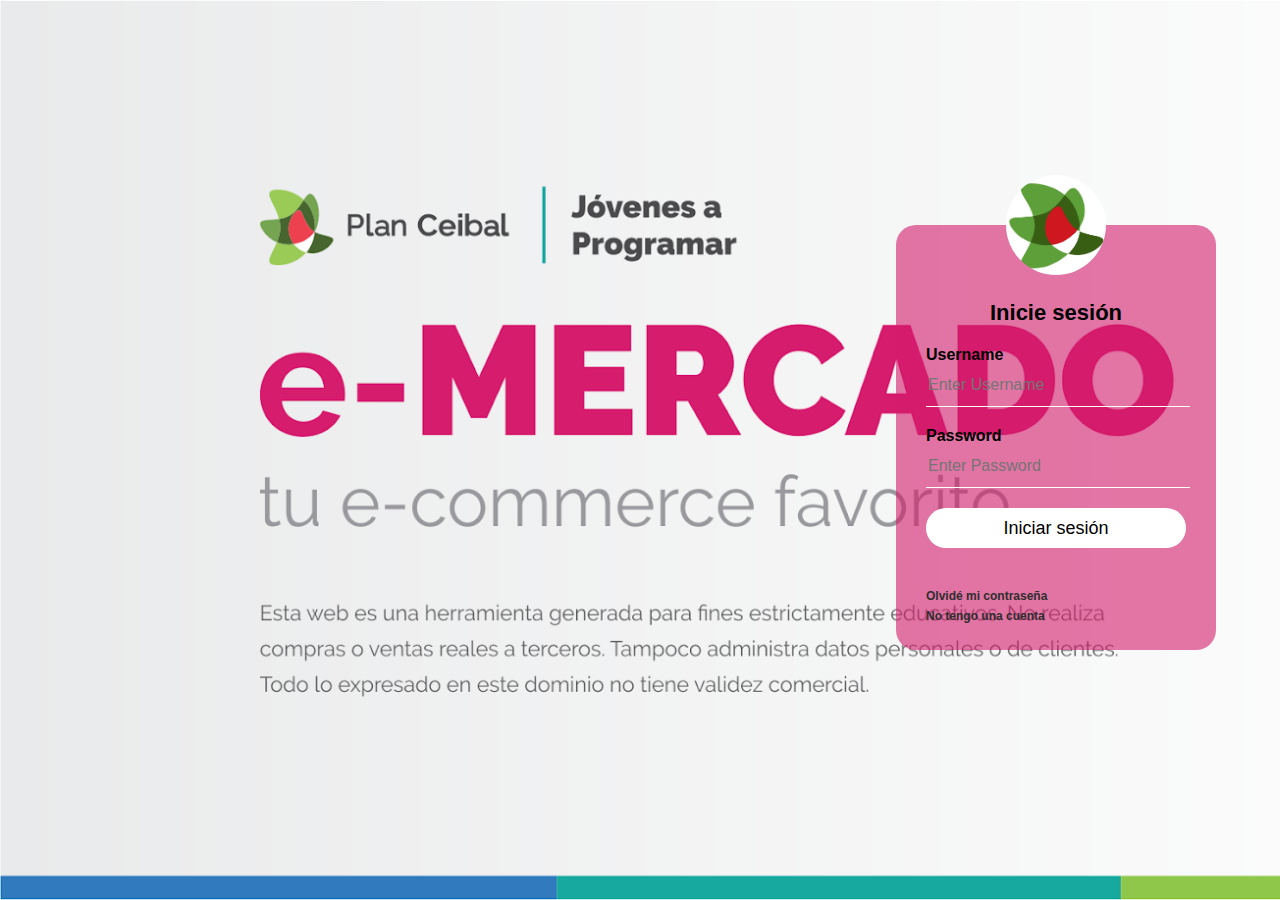
<file: index.html>
<!DOCTYPE html>
<!-- saved from url=(0049)https://getbootstrap.com/docs/4.3/examples/album/ -->
<html lang="en">

<head>
  <meta http-equiv="Content-Type" content="text/html; charset=UTF-8">
  <meta name="viewport" content="width=device-width, initial-scale=1, shrink-to-fit=no">
  <meta name="description" content="">
  <title>eMercado - Todo lo que busques está aquí</title>

  <link rel="canonical" href="https://getbootstrap.com/docs/4.3/examples/album/">
  <link href="https://fonts.googleapis.com/css?family=Raleway:300,300i,400,400i,700,700i,900,900i" rel="stylesheet">
  <!-- Bootstrap core CSS -->
  
  <link href="css/login.css" rel="stylesheet">
  
</head>
<body>
  <div class="login-box">
    <img class="avatar" src="img/logo.png" alt="Logo Plan Ceibal">
    <h1>Inicie sesión</h1>
    <form>
      <!-- USERNAME -->
      <label for="username">Username</label>
      <input id="username-input" type="text" placeholder="Enter Username">
      
      <!-- PASSWORD -->
      <label for="password">Password</label>
      <input id="pass-input" type="password" placeholder="Enter Password">

      <input type="submit" value="Iniciar sesión">
      
      <p id="formError"></p>

      
        <br><br>
        <a href="#"><b>Olvidé mi contraseña</b></a><br>
        <a href="#"><b>No tengo una cuenta</b></a>
      

    </form>
    
  </div>

  <script src="js/init.js"></script>
  <script src="js/login.js"></script>
</body>
</html>
</file>
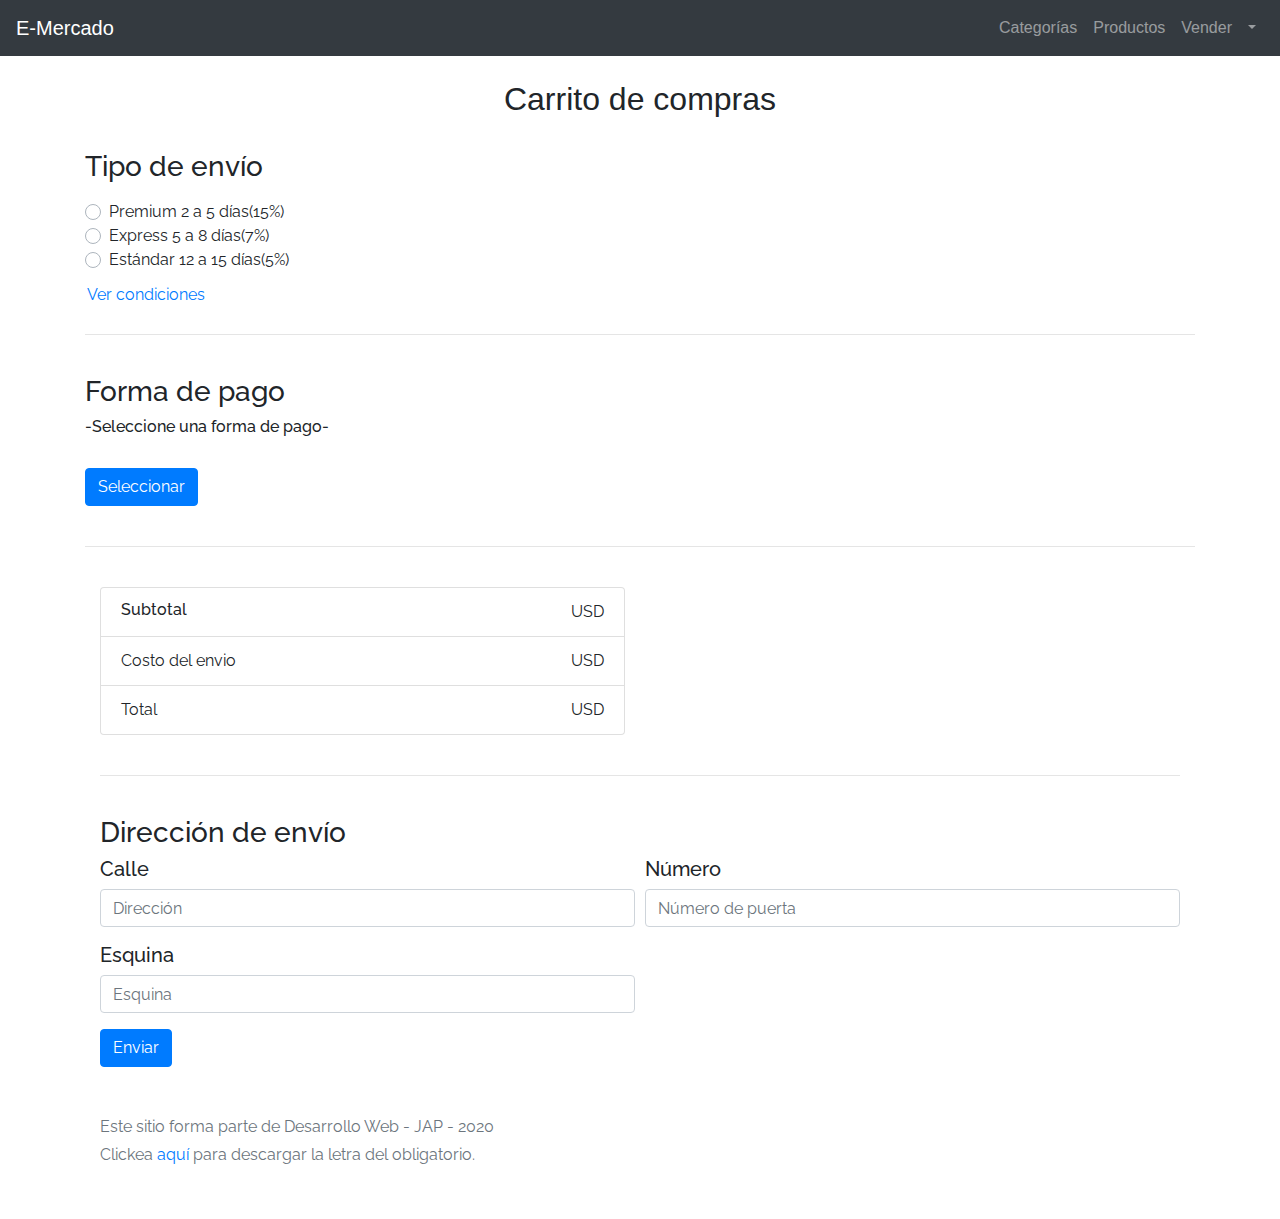
<file: cart.html>
<!DOCTYPE html>
<!-- saved from url=(0049)https://getbootstrap.com/docs/4.3/examples/album/ -->
<html lang="en">

<head>
  <meta http-equiv="Content-Type" content="text/html; charset=UTF-8">

  <meta name="viewport" content="width=device-width, initial-scale=1, shrink-to-fit=no">
  <meta name="description" content="">
  <title>eMercado - Todo lo que busques está aquí</title>

  <link rel="canonical" href="https://getbootstrap.com/docs/4.3/examples/album/">
  <link href="https://fonts.googleapis.com/css?family=Raleway:300,300i,400,400i,700,700i,900,900i" rel="stylesheet">
  <link rel="stylesheet" href="css/font-awesome.min.css">

  <style>
    .bd-placeholder-img {
      font-size: 1.125rem;
      text-anchor: middle;
      -webkit-user-select: none;
      -moz-user-select: none;
      -ms-user-select: none;
      user-select: none;
    }

    @media (min-width: 768px) {
      .bd-placeholder-img-lg {
        font-size: 3.5rem;
      }
    }
  </style>
  <link href="css/bootstrap.min.css" rel="stylesheet">
  <link href="css/styles.css" rel="stylesheet">
  <link href="css/dropzone.css" rel="stylesheet">
</head>

<body>
  

  <nav class="navbar navbar-expand-lg navbar-dark bg-dark justify-content-between">
    <a class="navbar-brand" href="inicio.html">E-Mercado</a>
    <div>
    <button class="navbar-toggler" type="button" data-toggle="collapse" data-target="#navbarSupportedContent" aria-controls="navbarSupportedContent" aria-expanded="false" aria-label="Toggle navigation">
      <span class="navbar-toggler-icon"></span>
    </button>
  
    <div class="collapse navbar-collapse" id="navbarSupportedContent">
      <ul class="navbar-nav mr-auto">
        <li class="nav-item">
          <a class="nav-link"href="categories.html">Categorías</a>
        </li>
        <li class="nav-item">
          <a class="nav-link" href="products.html">Productos</a>
        </li>
        <li class="nav-item">
          <a class="nav-link" href="sell.html">Vender</a>
        </li>
        <li class="nav-item dropdown">
          <a class="nav-link dropdown-toggle" href="#" id="mostrarUsuario" role="button" data-toggle="dropdown" aria-haspopup="true" aria-expanded="false">            
          </a>
          <div class="dropdown-menu dropdown-menu-right" aria-labelledby="navbarDropdown">
            <a class="dropdown-item" type="button" href="my-profile.html">Mi Perfil</a>
            <a class="dropdown-item" type="button" href="cart.html">Mi carrito</a>
            <a class="dropdown-item" type="button" onclick="cerrar()">Cerrar sesión</a>
          </div>
        </div>
        </li>
      </ul>
    </div>
  </nav>

  <div class="text-center p-4">
    <h2>Carrito de compras</h2>
  </div>



  <div class="container">

    <div id="carrinho"></div>

  </div>

  <div class="container">
    <div>
      <h3 class="mb-3">Tipo de envío</h3>
      <div class="d-block my-3">
        <div class="custom-control custom-radio">
          <input id="goldradio" name="publicationType" type="radio" class="custom-control-input"
            onclick="costoEnvio(0.15)" required="">
          <label class="custom-control-label" for="goldradio">Premium 2 a 5 días(15%)</label>
        </div>
        <div class="custom-control custom-radio">
          <input id="premiumradio" name="publicationType" type="radio" class="custom-control-input"
            onclick="costoEnvio(0.07) " required="">
          <label class="custom-control-label" for="premiumradio">Express 5 a 8 días(7%)</label>
        </div>
        <div class="custom-control custom-radio">
          <input id="standardradio" name="publicationType" type="radio" class="custom-control-input"
            onclick="costoEnvio(0.05)" required="">
          <label class="custom-control-label" for="standardradio">Estándar 12 a 15 días(5%)</label>
        </div>

        <div class="row">
          <button type="button" class="m-1 btn btn-link" data-toggle="modal" data-target="#contidionsModal">Ver
            condiciones</button>
        </div>
      </div>
    </div>



    <hr><br>

    
    <div>
      <h3>Forma de pago</h3>
      <div class="needs-validation">
      <h6 id="formaPago">-Seleccione una forma de pago-</h6>
        <br>
      </div>
      <button type="button" class="btn btn-primary" data-toggle="modal" data-target="#pagoModal">Seleccionar</button>
    </div><br>

    <hr><br>

    <div class="container">
      <div class="modal fade" tabindex="-1" role="dialog" id="pagoModal">
        <div class="modal-dialog" role="document">
          <div class="modal-content">
            <div class="modal-header">
              <h5 class="modal-title">Seleccionar forma de pago</h5>
              <button id="modalClose" type="button" class="close" data-dismiss="modal" onclick="borrarRojo()"
                aria-label="Close">
                <span aria-hidden="true">&times;</span>
              </button>
            </div>
            <div class="modal-body">
              <div>

                <div>
                  <div class="container">
                    <div class="custom-control custom-radio">
                      <input id="tarjetaCredito" name="formaPagoType" type="radio" class="custom-control-input"
                        onclick="document.getElementById('formaPago').innerHTML = `<i class='fas fa-credit-card'></i>  Tarjeta de Crédito`" />
                      <label class="custom-control-label" for="tarjetaCredito"><svg width="1em" height="1em"
                          viewBox="0 0 16 16" class="bi bi-credit-card" fill="currentColor"
                          xmlns="http://www.w3.org/2000/svg">
                          <path fill-rule="evenodd"
                            d="M0 4a2 2 0 0 1 2-2h12a2 2 0 0 1 2 2v8a2 2 0 0 1-2 2H2a2 2 0 0 1-2-2V4zm2-1a1 1 0 0 0-1 1v1h14V4a1 1 0 0 0-1-1H2zm13 4H1v5a1 1 0 0 0 1 1h12a1 1 0 0 0 1-1V7z" />
                          <path d="M2 10a1 1 0 0 1 1-1h1a1 1 0 0 1 1 1v1a1 1 0 0 1-1 1H3a1 1 0 0 1-1-1v-1z" />
                        </svg> Tarjeta de Crédito</label>
                    </div>
                  </div> <hr>

                  <form>
                    <div class="form-row">
                      <div class="form-group col-md-6">
                        <h5 for="inputNumeroTarjeta">Numero de tarjeta</h5>
                        <input type="text" class="form-control" id="inputNumeroTarjeta">
                      </div>
                      <div class="form-group col-md-6">
                        <h5 for="inputCodSeg">Codigo de seg.</h5>
                        <input type="text" class="form-control" id="inputCodSeg">
                      </div>

                      <div class="form-group col-md-6">
                        <h5 for="inputVencimiento">Vencimiento (MM/AA)</h5>
                        <input type="text" class="form-control" id="inputVencimiento">
                      </div>
                    </div>
                  </form>

                </div>
              </div>
              <hr>
              <div>
                <div class="container">
                  <div class="custom-control custom-radio">
                    <input id="cuentaBanco" name="formaPagoType" type="radio" class="custom-control-input"
                      onclick="document.getElementById('formaPago').innerHTML = `<i class='fas fa-university'></i> Cuenta Bancaria`">
                    <i class="fa fa-bank" style="font-size:24px"></i><label class="custom-control-label"
                      for="cuentaBanco"><svg width="1em" height="1em" viewBox="0 0 16 16" class="bi bi-cash"
                        fill="currentColor" xmlns="http://www.w3.org/2000/svg">
                        <path fill-rule="evenodd"
                          d="M15 4H1v8h14V4zM1 3a1 1 0 0 0-1 1v8a1 1 0 0 0 1 1h14a1 1 0 0 0 1-1V4a1 1 0 0 0-1-1H1z" />
                        <path
                          d="M13 4a2 2 0 0 0 2 2V4h-2zM3 4a2 2 0 0 1-2 2V4h2zm10 8a2 2 0 0 1 2-2v2h-2zM3 12a2 2 0 0 0-2-2v2h2zm7-4a2 2 0 1 1-4 0 2 2 0 0 1 4 0z" />
                      </svg> Cuenta Bancaria</label>
                  </div>
                </div>
                <hr>
                <div class="row">
                  <div class="form-group col-md-6">
                    <input type="text" class="form-control" id="inputCuenta" placeholder="Numero de cuenta">
                  </div>
                </div>
              </div>
              <div class="modal-footer">
                <button type="button" class="btn btn-primary" onclick="borrarRojo()" data-dismiss="modal">Confirmar</button>
              </div>
            </div>
          </div>
        </div>
      </div>

      <div>
        <ul class="list-group col-md-6">
          <li class="list-group-item d-flex justify-content-between lh-condensed">
            <div>
              <h6 class="my-0">Subtotal</h6>

            </div>
            <span id="productCostText">USD <span id="subtotalGeneral"></span></span>
          </li>
          <li class="list-group-item d-flex justify-content-between">
            <span>Costo del envio</span>
            <div>USD <span id="costoEnvio"></span></div>
          </li>
          <li class="list-group-item d-flex justify-content-between">
            <span>Total</span>
            <div>USD <span id="envioTotal"></span></div>
          </li>
        </ul>
      </div><br>

      <hr><br>

      <div>
        <h3>Dirección de envío</h3>
        <form>
          <div class="needs-validation">
            <div class="form-row">
              <div class="form-group col-md-6">
                <h5 for="inputCalle">Calle</h5>
                <input type="text" class="form-control" id="inputCalle" placeholder="Dirección">
                <div class="invalid-feedback"> Debe ingresar una direccion</div>
              </div>
              <div class="form-group col-md-6">
                <h5 for="inputNumero">Número</h5>
                <input type="text" class="form-control" id="inputNumero" placeholder="Número de puerta">
                <div class="invalid-feedback"> Debe ingresar un número de puerta</div>
              </div>

              <div class="form-group col-md-6">
                <h5 for="inputEsquina">Esquina</h5>
                <input type="text" class="form-control" id="inputEsquina" placeholder="Esquina">
                <div class="invalid-feedback"> Debe ingresar una esquina</div>
              </div>
            </div>
          </div>

          <button type="submit" class="btn btn-primary" data-toggle="button" id="BtnEnvioInfo" aria-pressed="false"
            autocomplete="off">
            Enviar
          </button>
        </form>
          <!--cartelito de compra con exito-->
          <div class="alert fade" role="alert" id="alertRes">
            <span id="resultSp"></span>
            <button type="button" class="close" data-dismiss="alert" aria-label="Close">
                <span aria-hidden="true">&times;</span>
            </button>
        </div>

        
      </div>

    </div>
    <div class="modal fade" tabindex="-1" role="dialog" id="contidionsModal">
      <div class="modal-dialog" role="document">
        <div class="modal-content">
          <div class="modal-header">
            <h5 class="modal-title">Condiciones del precio de Envío</h5>
            <button type="button" class="close" data-dismiss="modal" aria-label="Close">
              <span aria-hidden="true">&times;</span>
            </button>
          </div>
          <div class="modal-body">
            <div class="container">
              <div class="row">
                <h3 class="text-warning">Premium (15%)</h3>
                <h5 class="muted text-justify">Costo de envío del 15% sobre el Subtotal.</h5>
              </div>
              <hr>
              <div class="row">
                <h3 class="text-primary">Express (7%)</h3>
                <h5 class="muted text-justify">Costo de envío del 7% sobre el Subtotal.</h5>
              </div>
              <hr>
              <div class="row">
                <h3 class="text-secondary">Estándar (5%)</h3>
                <h5 class="muted text-justify">Costo de envío del 5% sobre el Subtotal.</h5>
              </div>
            </div>
          </div>
          <div class="modal-footer">
            <button type="button" class="btn btn-primary" data-dismiss="modal">Cerrar</button>
          </div>
        </div>
      </div>
    </div>




    <footer class="text-muted">
      <div class="container">
        <p>Este sitio forma parte de Desarrollo Web - JAP - 2020</p>
        <p>Clickea <a target="_blank" href="Letra.pdf">aquí</a> para descargar la letra del obligatorio.</p>
      </div>
    </footer>

    <div id="spinner-wrapper">
      <div class="lds-ring">
      </div>
    </div>
    <script src="js/jquery-3.4.1.min.js"></script>
    <script src="js/bootstrap.bundle.min.js"></script>
    <script src="js/dropzone.js"></script>
    <script src="js/init.js"></script>
    <script src="js/login.js"></script>
    <script src="js/cart.js"></script>
    <script>document.getElementById("mostrarUsuario").innerHTML = localStorage.getItem("loggedEmail")</script>
</body>

</html>
</file>
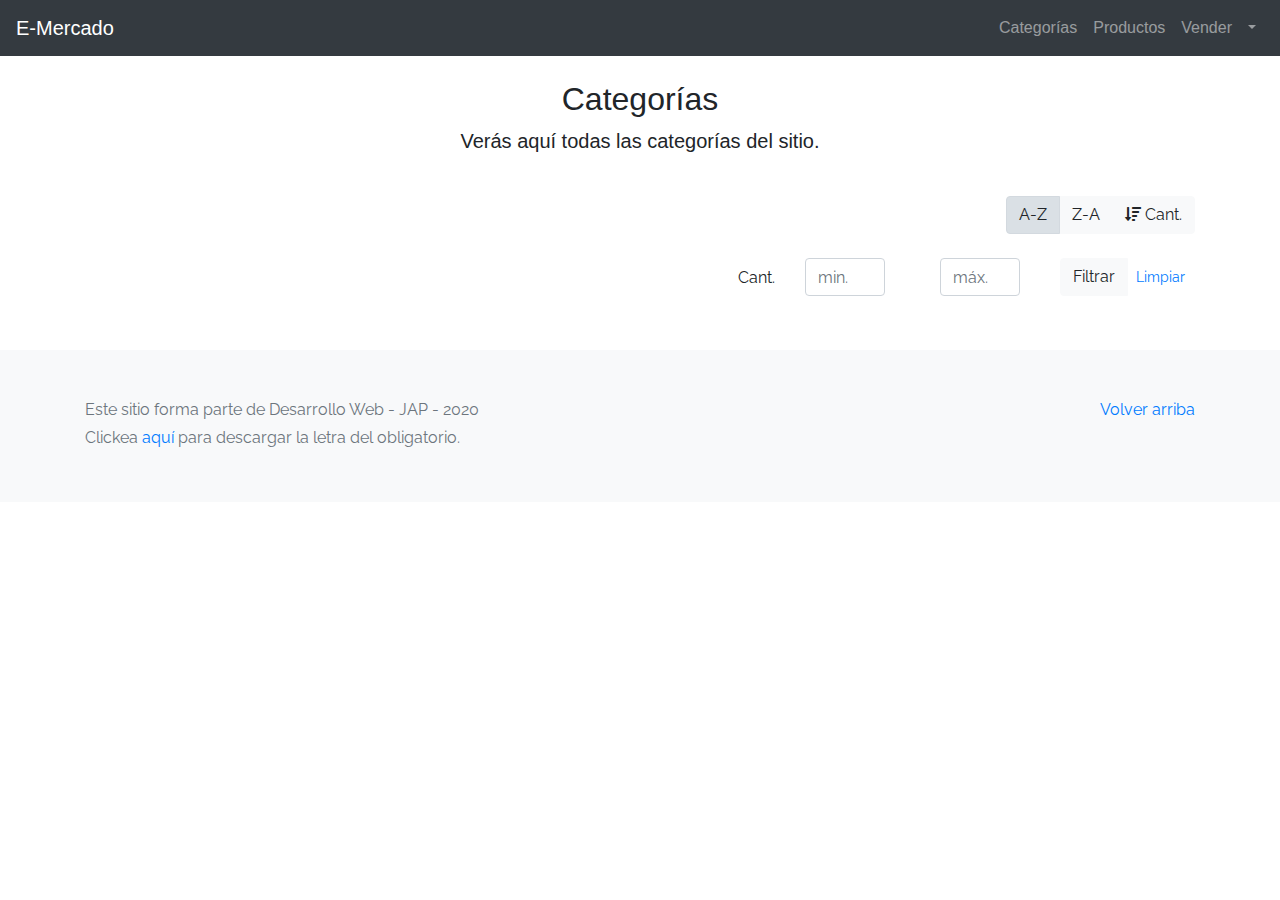
<file: categories.html>
<!DOCTYPE html>
<!-- saved from url=(0049)https://getbootstrap.com/docs/4.3/examples/album/ -->
<html lang="en">
  <head>
    <meta http-equiv="Content-Type" content="text/html; charset=UTF-8">
    <meta name="viewport" content="width=device-width, initial-scale=1, shrink-to-fit=no">
    <meta name="description" content="">
    <title>eMercado - Todo lo que busques está aquí</title>

    <link rel="canonical" href="https://getbootstrap.com/docs/4.3/examples/album/">
    <link href="https://fonts.googleapis.com/css?family=Raleway:300,300i,400,400i,700,700i,900,900i" rel="stylesheet">
    <link href="css/font-awesome.min.css" rel="stylesheet">

    <link href="css/bootstrap.min.css" rel="stylesheet">
    <link href="css/styles.css" rel="stylesheet">
  </head>
  <body>
    

    <nav class="navbar navbar-expand-lg navbar-dark bg-dark justify-content-between">
      <a class="navbar-brand" href="inicio.html">E-Mercado</a>
      <div>
      <button class="navbar-toggler" type="button" data-toggle="collapse" data-target="#navbarSupportedContent" aria-controls="navbarSupportedContent" aria-expanded="false" aria-label="Toggle navigation">
        <span class="navbar-toggler-icon"></span>
      </button>
    
      <div class="collapse navbar-collapse" id="navbarSupportedContent">
        <ul class="navbar-nav mr-auto">
          <li class="nav-item">
            <a class="nav-link"href="categories.html">Categorías</a>
          </li>
          <li class="nav-item">
            <a class="nav-link" href="products.html">Productos</a>
          </li>
          <li class="nav-item">
            <a class="nav-link" href="sell.html">Vender</a>
          </li>
          <li class="nav-item dropdown">
            <a class="nav-link dropdown-toggle" href="#" id="mostrarUsuario" role="button" data-toggle="dropdown" aria-haspopup="true" aria-expanded="false">
              
            </a>
            <div class="dropdown-menu dropdown-menu-right" aria-labelledby="navbarDropdown">
              <a class="dropdown-item" type="button" href="my-profile.html">Mi Perfil</a>
              <a class="dropdown-item" type="button" href="cart.html">Mi carrito</a>
              <a class="dropdown-item" type="button" onclick="cerrar()">Cerrar sesión</a>
            </div>
          </div>
          </li>
        </ul>
      </div>
    </nav>
    <main role="main" class="pb-5">
        <div class="text-center p-4">
            <h2>Categorías</h2>
            <p class="lead">Verás aquí todas las categorías del sitio.</p>
        </div>
        <div class="container">
            <div class="row">
                <div class="col text-right">
                    <div class="btn-group btn-group-toggle mb-4" data-toggle="buttons">
                        <label class="btn btn-light active" id="sortAsc" >
                            <input type="radio" name="options" autocomplete="off" checked>A-Z
                        </label>
                        <label class="btn btn-light" id="sortDesc" >
                            <input type="radio" name="options" autocomplete="off">Z-A
                        </label>
                        <label class="btn btn-light" id="sortByCount" >
                            <input type="radio" name="options" autocomplete="off"><i class="fas fa-sort-amount-down mr-1"></i>Cant.
                        </label>
                    </div>
                </div>
            </div>
            <div class="row justify-content-end">
              <div class="col-md-6"></div>
                <div class="col-md-6 col-sm-12 mb-1 container">
                  <div class="row container p-0 m-0">
                    <div class="col">
                      <p class="font-weight-normal text-right my-2">Cant.</p>
                    </div>
                    <div class="col">
                      <input class="form-control" type="number" placeholder="min." id="rangeFilterCountMin">
                    </div>
                    <div class="col">
                      <input class="form-control" type="number" placeholder="máx." id="rangeFilterCountMax">
                    </div>
                    <div class="col-3 p-0">
                      <div class="btn-group" role="group">
                        <button class="btn btn-light btn-block" id="rangeFilterCount">Filtrar</button>
                        <button class="btn btn-link btn-sm" id="clearRangeFilter">Limpiar</button>
                      </div>
                    </div>
                  </div>
                </div>
            </div>
            <div class="row">
                <div class="list-group" id="cat-list-container">
                </div>
            </div>
        </div>
    </main>
    <footer class="text-muted bg-light">
      <div class="container">
        <p class="float-right">
          <a href="#">Volver arriba</a>
        </p>
        <p>Este sitio forma parte de Desarrollo Web - JAP - 2020</p>
        <p>Clickea <a target="_blank" href="Letra.pdf">aquí</a> para descargar la letra del obligatorio.</p>
      </div>
    </footer>
    <div id="spinner-wrapper"><div class="lds-ring"><div></div><div></div><div></div><div></div></div></div>
    <script src="js/jquery-3.4.1.min.js"></script>
    <script src="js/bootstrap.bundle.min.js"></script>
    <script src="js/init.js"></script>
    <script src="js/categories.js"></script>
    <script src="js/login.js"></script>
    <script>document.getElementById("mostrarUsuario").innerHTML = localStorage.getItem("loggedEmail")</script>
  </body>
</html>
</file>
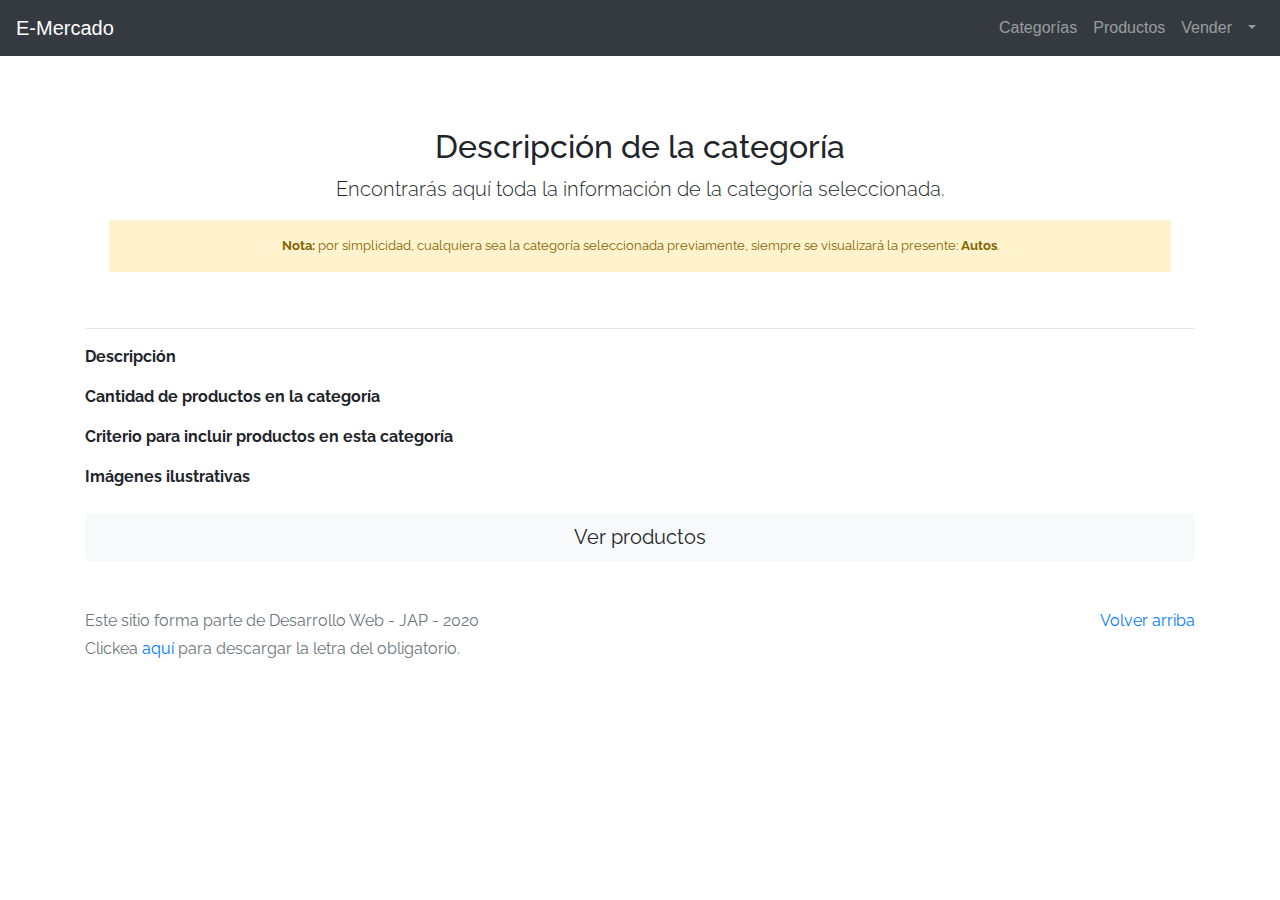
<file: category-info.html>
<!DOCTYPE html>
<!-- saved from url=(0049)https://getbootstrap.com/docs/4.3/examples/album/ -->
<html lang="en">

<head>
  <meta http-equiv="Content-Type" content="text/html; charset=UTF-8">
  <meta name="viewport" content="width=device-width, initial-scale=1, shrink-to-fit=no">
  <meta name="description" content="">
  <title>eMercado - Todo lo que busques está aquí</title>

  <link rel="canonical" href="https://getbootstrap.com/docs/4.3/examples/album/">
  <link href="https://fonts.googleapis.com/css?family=Raleway:300,300i,400,400i,700,700i,900,900i" rel="stylesheet">
  <!-- Bootstrap core CSS -->
  <link href="css/bootstrap.min.css" rel="stylesheet">
  <link href="css/styles.css" rel="stylesheet">
</head>

<body>
  

  <nav class="navbar navbar-expand-lg navbar-dark bg-dark justify-content-between">
    <a class="navbar-brand" href="inicio.html">E-Mercado</a>
    <div>
    <button class="navbar-toggler" type="button" data-toggle="collapse" data-target="#navbarSupportedContent" aria-controls="navbarSupportedContent" aria-expanded="false" aria-label="Toggle navigation">
      <span class="navbar-toggler-icon"></span>
    </button>
  
    <div class="collapse navbar-collapse" id="navbarSupportedContent">
      <ul class="navbar-nav mr-auto">
        <li class="nav-item">
          <a class="nav-link"href="categories.html">Categorías</a>
        </li>
        <li class="nav-item">
          <a class="nav-link" href="products.html">Productos</a>
        </li>
        <li class="nav-item">
          <a class="nav-link" href="sell.html">Vender</a>
        </li>
        <li class="nav-item dropdown">
          <a class="nav-link dropdown-toggle" href="#" id="mostrarUsuario" role="button" data-toggle="dropdown" aria-haspopup="true" aria-expanded="false">
            
          </a>
          <div class="dropdown-menu dropdown-menu-right" aria-labelledby="navbarDropdown">
            <a class="dropdown-item" type="button" href="my-profile.html">Mi Perfil</a>
            <a class="dropdown-item" type="button" href="cart.html">Mi carrito</a>
            <a class="dropdown-item" type="button" onclick="cerrar()">Cerrar sesión</a>
          </div>
        </div>
        </li>
      </ul>
    </div>
  </nav>
  <main role="main">
    <div class="container mt-5">
      <div class="text-center p-4">
        <h2>Descripción de la categoría</h2>
        <p class="lead">Encontrarás aquí toda la información de la categoría seleccionada.</p>
        <p class="small alert-warning py-3"><strong>Nota: </strong>por simplicidad, cualquiera sea la categoría
          seleccionada previamente, siempre se visualizará la presente: <strong>Autos</strong>.</p>
      </div>
      <h3 id="categoryName"></h3>
      <hr class="my-3">
      <dl>
        <dt>Descripción</dt>
        <dd>
          <p id="categoryDescription"></p>
        </dd>

        <dt>Cantidad de productos en la categoría</dt>
        <dd>
          <p id="productCount"></p>
        </dd>

        <dt>Criterio para incluir productos en esta categoría</dt>
        <dd>
          <p id="productCriteria"></p>
        </dd>

        <dt>Imágenes ilustrativas</dt>
        <dd>
          <div class="row text-center text-lg-left pt-2" id="productImagesGallery">
          </div>
        </dd>
      </dl>
      <a type="button" class="btn btn-light btn-lg btn-block" href="products.html">Ver productos</a>
    </div>
  </main>
  <footer class="text-muted">
    <div class="container">
      <p class="float-right">
        <a href="#">Volver arriba</a>
      </p>
      <p>Este sitio forma parte de Desarrollo Web - JAP - 2020</p>
      <p>Clickea <a target="_blank" href="Letra.pdf">aquí</a> para descargar la letra del obligatorio.</p>
    </div>
  </footer>
  <div id="spinner-wrapper">
    <div class="lds-ring">
      <div></div>
      <div></div>
      <div></div>
      <div></div>
    </div>
  </div>
  <script src="js/jquery-3.4.1.min.js"></script>
  <script src="js/bootstrap.bundle.min.js"></script>
  <script src="js/init.js"></script>
  <script src="js/category-info.js"></script>
  <script src="js/login.js"></script>
  <script>document.getElementById("mostrarUsuario").innerHTML = localStorage.getItem("loggedEmail")</script>
</body>

</html>
</file>
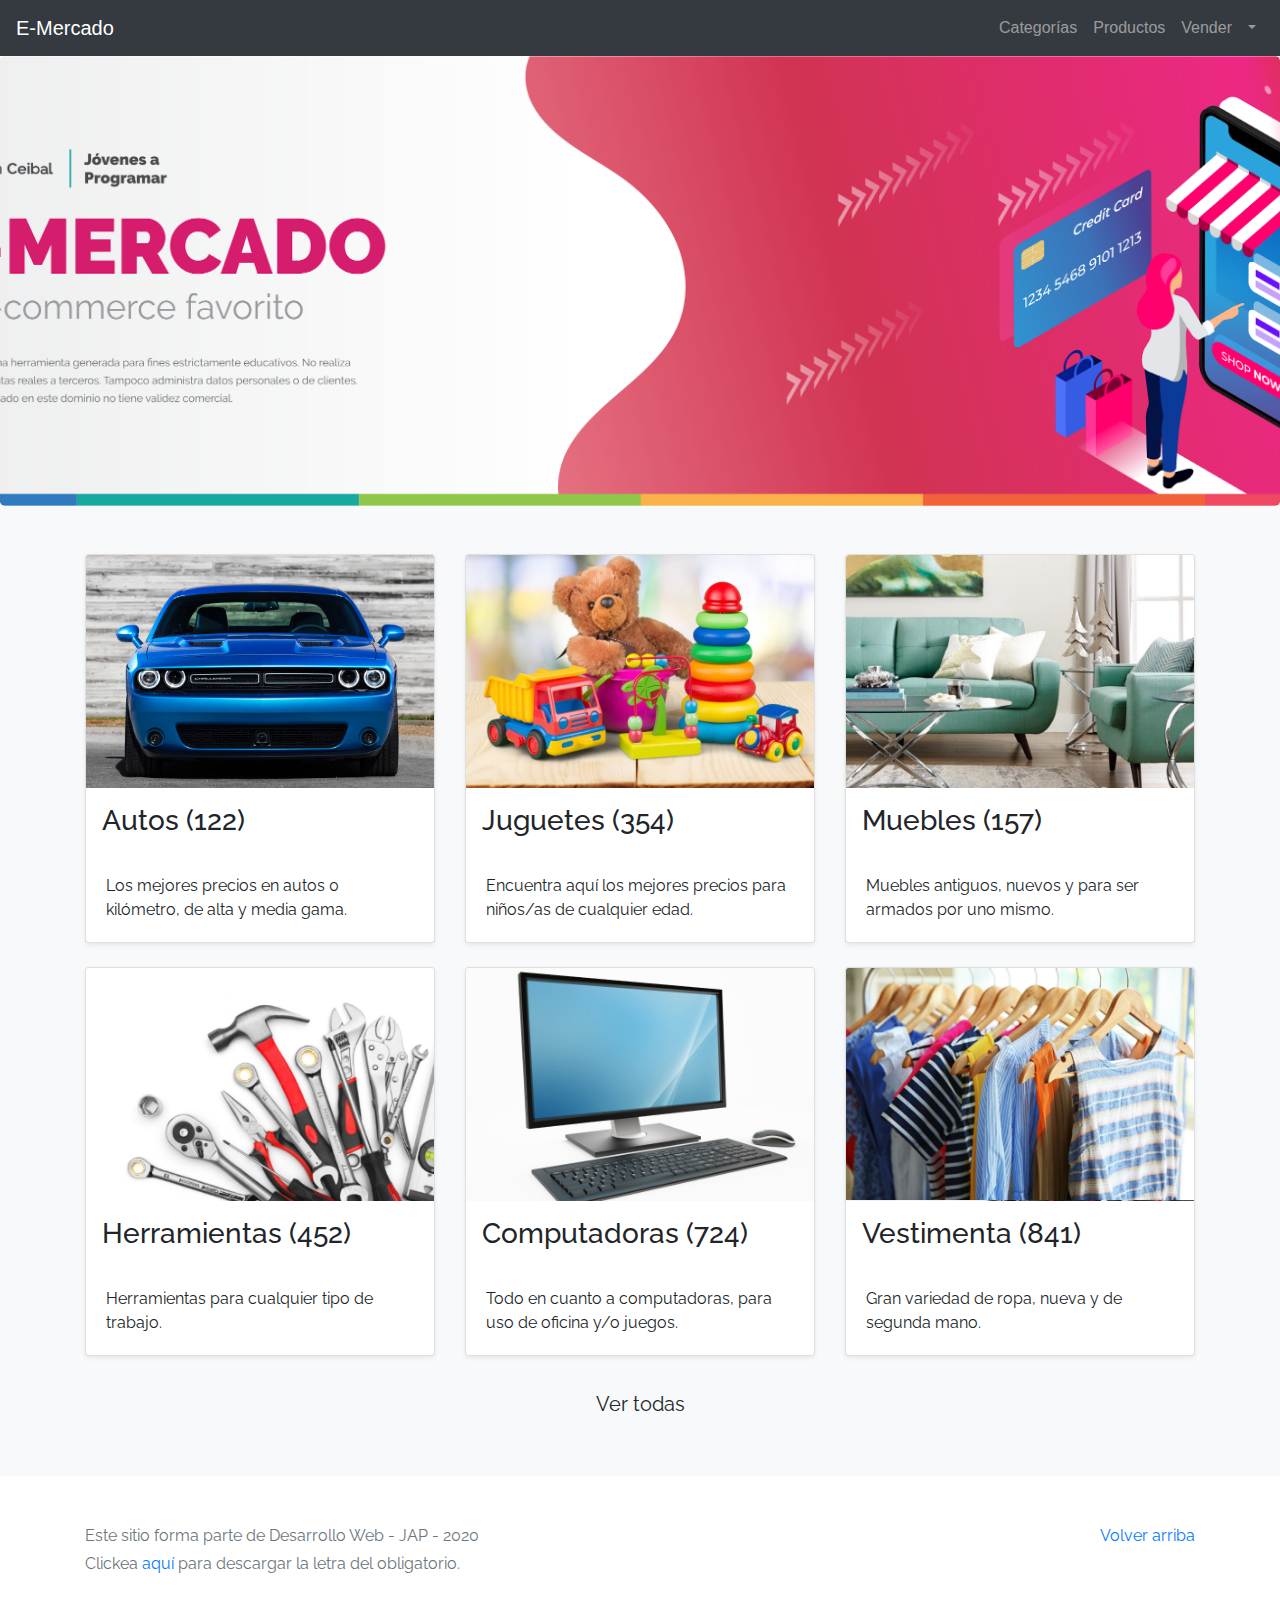
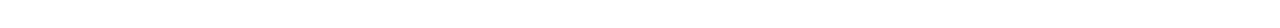
<file: inicio.html>
<!DOCTYPE html>
<!-- saved from url=(0049)https://getbootstrap.com/docs/4.3/examples/album/ -->
<html lang="en">
  <head>
    <meta http-equiv="Content-Type" content="text/html; charset=UTF-8">
    <meta name="viewport" content="width=device-width, initial-scale=1, shrink-to-fit=no">
    <meta name="description" content="">
    <title>eMercado - Todo lo que busques está aquí</title>

    <link rel="canonical" href="https://getbootstrap.com/docs/4.3/examples/album/">
    <link href="https://fonts.googleapis.com/css?family=Raleway:300,300i,400,400i,700,700i,900,900i" rel="stylesheet">
    <!-- Bootstrap core CSS -->
    <link href="css/bootstrap.min.css" rel="stylesheet">
    <link href="css/styles.css" rel="stylesheet">
  </head>
  <body>
    

    <nav class="navbar navbar-expand-lg navbar-dark bg-dark justify-content-between">
      <a class="navbar-brand" href="inicio.html">E-Mercado</a>
      <div>
      <button class="navbar-toggler" type="button" data-toggle="collapse" data-target="#navbarSupportedContent" aria-controls="navbarSupportedContent" aria-expanded="false" aria-label="Toggle navigation">
        <span class="navbar-toggler-icon"></span>
      </button>
    
      <div class="collapse navbar-collapse" id="navbarSupportedContent">
        <ul class="navbar-nav mr-auto">
          <li class="nav-item">
            <a class="nav-link"href="categories.html">Categorías</a>
          </li>
          <li class="nav-item">
            <a class="nav-link" href="products.html">Productos</a>
          </li>
          <li class="nav-item">
            <a class="nav-link" href="sell.html">Vender</a>
          </li>
          <li class="nav-item dropdown">
            <a class="nav-link dropdown-toggle" href="#" id="mostrarUsuario" role="button" data-toggle="dropdown" aria-haspopup="true" aria-expanded="false">
              
            </a>
            <div class="dropdown-menu dropdown-menu-right" aria-labelledby="navbarDropdown">
              <a class="dropdown-item" type="button" href="my-profile.html">Mi Perfil</a>
              <a class="dropdown-item" type="button" href="cart.html">Mi carrito</a>
              <a class="dropdown-item" type="button" onclick="cerrar()">Cerrar sesión</a>
            </div>
          </div>
          </li>
        </ul>
      </div>
    </nav>
    <main role="main">
      <section class="jumbotron text-center">
        <div class="m-5">
          <h1></h1>
        </div>
      </section>
      <div class="album py-5 bg-light">
        <div class="container">
          <div class="row">
            <div class="col-md-4">
              <a href="categories.html" class="card mb-4 shadow-sm custom-card">
                <img class="bd-placeholder-img card-img-top"  src="img/cat1.jpg">
                <h3 class="m-3">Autos (122)</h3>
                <div class="card-body">
                  <p class="card-text">Los mejores precios en autos 0 kilómetro, de alta y media gama.</p>
                </div>
              </a>
            </div>
            <div class="col-md-4">
                <a href="categories.html" class="card mb-4 shadow-sm custom-card">
                  <img class="bd-placeholder-img card-img-top" src="img/cat2.jpg">
                  <h3 class="m-3">Juguetes (354)</h3>
                  <div class="card-body">
                    <p class="card-text">Encuentra aquí los mejores precios para niños/as de cualquier edad.</p>
                  </div>
                </a>
            </div>
            <div class="col-md-4">
                <a href="categories.html" class="card mb-4 shadow-sm custom-card">
                  <img class="bd-placeholder-img card-img-top" src="img/cat3.jpg">
                  <h3 class="m-3">Muebles (157)</h3>
                  <div class="card-body">
                    <p class="card-text">Muebles antiguos, nuevos y para ser armados por uno mismo.</p>
                  </div>
                </a>
            </div>
            <div class="col-md-4">
                <a href="categories.html" class="card mb-4 shadow-sm custom-card">
                  <img class="bd-placeholder-img card-img-top" src="img/cat4.jpg">
                  <h3 class="m-3">Herramientas (452)</h3>
                  <div class="card-body">
                    <p class="card-text">Herramientas para cualquier tipo de trabajo.</p>
                  </div>
                </a>
            </div>
            <div class="col-md-4">
                <a href="categories.html" class="card mb-4 shadow-sm custom-card">
                  <img class="bd-placeholder-img card-img-top" src="img/cat5.jpg">
                  <h3 class="m-3">Computadoras (724)</h3>
                  <div class="card-body">
                    <p class="card-text">Todo en cuanto a computadoras, para uso de oficina y/o juegos.</p>
                  </div>
                </a>
            </div>
            <div class="col-md-4">
                <a href="categories.html" class="card mb-4 shadow-sm custom-card">
                  <img class="bd-placeholder-img card-img-top" src="img/cat6.jpg">
                  <h3 class="m-3">Vestimenta (841)</h3>
                  <div class="card-body">
                    <p class="card-text">Gran variedad de ropa, nueva y de segunda mano.</p>
                  </div>
                </a>
            </div>
          </div>
          <div class="row">
              <a type="button" class="btn btn-light btn-lg btn-block" href="categories.html">Ver todas</a>
          </div>
        </div>
      </div>
    </main>
    <footer class="text-muted">
      <div class="container">
        <p class="float-right">
          <a href="#">Volver arriba</a>
        </p>
        <p>Este sitio forma parte de Desarrollo Web - JAP - 2020</p>
        <p>Clickea <a target="_blank" href="Letra.pdf">aquí</a> para descargar la letra del obligatorio.</p>
      </div>
    </footer>
    <script src="js/jquery-3.4.1.min.js"></script>
    <script src="js/bootstrap.bundle.min.js"></script>
    <script src="js/init.js"></script>
    <script src="js/login.js"></script>
    <script>document.getElementById("mostrarUsuario").innerHTML = localStorage.getItem("loggedEmail")</script>
  </body>
</html>
</file>
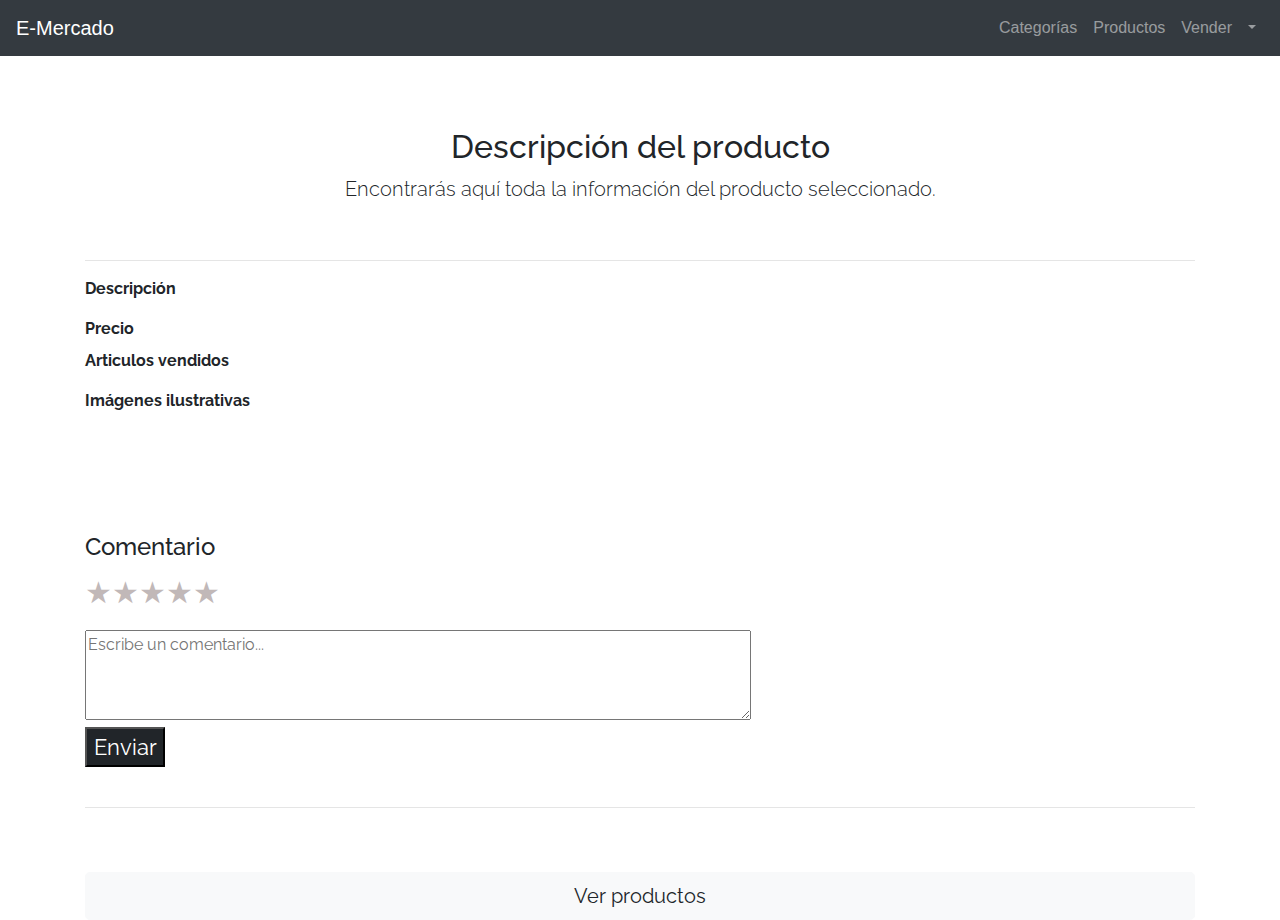
<file: product-info.html>
<!DOCTYPE html>
<!-- saved from url=(0049)https://getbootstrap.com/docs/4.3/examples/album/ -->
<html lang="en">

<head>
  <meta http-equiv="Content-Type" content="text/html; charset=UTF-8">
  <meta name="viewport" content="width=device-width, initial-scale=1, shrink-to-fit=no">
  <meta name="description" content="">
  <title>eMercado - Todo lo que busques está aquí</title>

  <link rel="canonical" href="https://getbootstrap.com/docs/4.3/examples/album/">
  <link href="https://fonts.googleapis.com/css?family=Raleway:300,300i,400,400i,700,700i,900,900i" rel="stylesheet">
  <link href="css/font-awesome.min.css" rel="stylesheet">
  <link href="css/comentarios.css" rel="stylesheet">
  <link href="css/bootstrap.min.css" rel="stylesheet">
  <link href="css/puntuacion.css" rel="stylesheet">
  <link href="css/styles.css" rel="stylesheet">
  
</head>

<body>
  

  <nav class="navbar navbar-expand-lg navbar-dark bg-dark justify-content-between">
    <a class="navbar-brand" href="inicio.html">E-Mercado</a>
    <div>
    <button class="navbar-toggler" type="button" data-toggle="collapse" data-target="#navbarSupportedContent" aria-controls="navbarSupportedContent" aria-expanded="false" aria-label="Toggle navigation">
      <span class="navbar-toggler-icon"></span>
    </button>
  
    <div class="collapse navbar-collapse" id="navbarSupportedContent">
      <ul class="navbar-nav mr-auto">
        <li class="nav-item">
          <a class="nav-link"href="categories.html">Categorías</a>
        </li>
        <li class="nav-item">
          <a class="nav-link" href="products.html">Productos</a>
        </li>
        <li class="nav-item">
          <a class="nav-link" href="sell.html">Vender</a>
        </li>
        <li class="nav-item dropdown">
          <a class="nav-link dropdown-toggle" href="#" id="mostrarUsuario" role="button" data-toggle="dropdown" aria-haspopup="true" aria-expanded="false">
            
          </a>
          <div class="dropdown-menu dropdown-menu-right" aria-labelledby="navbarDropdown">
            <a class="dropdown-item" type="button" href="my-profile.html">Mi Perfil</a>
            <a class="dropdown-item" type="button" href="cart.html">Mi carrito</a>
            <a class="dropdown-item" type="button" onclick="cerrar()">Cerrar sesión</a>
          </div>
        </div>
        </li>
      </ul>
    </div>
  </nav>
  <main role="main">
    <div class="container mt-5">
      <div class="text-center p-4">
        <h2>Descripción del producto</h2>
        <p class="lead">Encontrarás aquí toda la información del producto seleccionado.</p>
        
      </div>
      <h3 id="productName"></h3>
      <hr class="my-3">
      <dl>
        <dt>Descripción</dt>
        <dd>
          <p id="productDescription"></p>
        </dd>

        <dt>Precio</dt>
        <dd>
          
          <span id="moneda"></span>     <span id="productCost"></span>
        
        </dd>

        <dt>Articulos vendidos</dt>
        <dd>
          <p id="vendidos"></p>
        </dd>
        


        <dt>Imágenes ilustrativas</dt>
        <dd>
          <div class="row justify-content-center text-lg-left pt-2 mt-5 mb-5" >
            <div class="col-8">
              <div id="carouselExampleControls" class="carousel slide" data-ride="carousel">
                <div class="carousel-inner" id="imagenesDelProducto">
                </div>
                <a class="carousel-control-prev" href="#carouselExampleControls" role="button" data-slide="prev">
                  <span class="carousel-control-prev-icon" aria-hidden="true"></span>
                  <span class="sr-only">Previous</span>
                </a>
                <a class="carousel-control-next" href="#carouselExampleControls" role="button" data-slide="next">
                  <span class="carousel-control-next-icon" aria-hidden="true"></span>
                  <span class="sr-only">Next</span>
                </a>
              </div>
            </div>
          </div>
        </dd>
      </dl>

      <div id="relaciona2" class="row mb-3" > 
        
      </div>

      <div>
      <h4>Comentario</h4>
      <div>

        <div class="puntuacion">
          <input id="radio1" type="radio" name="estrellas" value="5"
              onclick="document.getElementById('valor').innerHTML='5'">
  
          <label for="radio1">★</label>
  
          <input id="radio2" type="radio" name="estrellas" value="4"
              onclick="document.getElementById('valor').innerHTML='4'">
  
          <label for="radio2">★</label>
  
          <input id="radio3" type="radio" name="estrellas" value="3"
              onclick="document.getElementById('valor').innerHTML='3'">
  
          <label for="radio3">★</label>
  
          <input id="radio4" type="radio" name="estrellas" value="2"
              onclick="document.getElementById('valor').innerHTML='2'">
  
          <label for="radio4">★</label>
  
          <input id="radio5" type="radio" name="estrellas" value="1"
              onclick="document.getElementById('valor').innerHTML='1'">
  
          <label for="radio5">★</label><br>
        </div>
  
      </div>
        <textarea id="cajacomentarios" placeholder="Escribe un comentario..."></textarea><br>
        <button id="botón">Enviar</button><br><br>
        <hr>
        <br>
        <br>

      </div>
      

      <div class="container" id="coments"></div>


      <a type="button" class="btn btn-light btn-lg btn-block" href="products.html">Ver productos</a>
    </div>
  </main>
  <div id="spinner-wrapper"><div class="lds-ring">
  </div></div>
  <script src="js/jquery-3.4.1.min.js"></script>
  <script src="js/bootstrap.bundle.min.js"></script>
  <script src="js/init.js"></script>
  <script src="js/product-info.js"></script>
  <script src="js/login.js"></script>
  <script>document.getElementById("mostrarUsuario").innerHTML = localStorage.getItem("loggedEmail")</script>
</body>

</html>
</file>
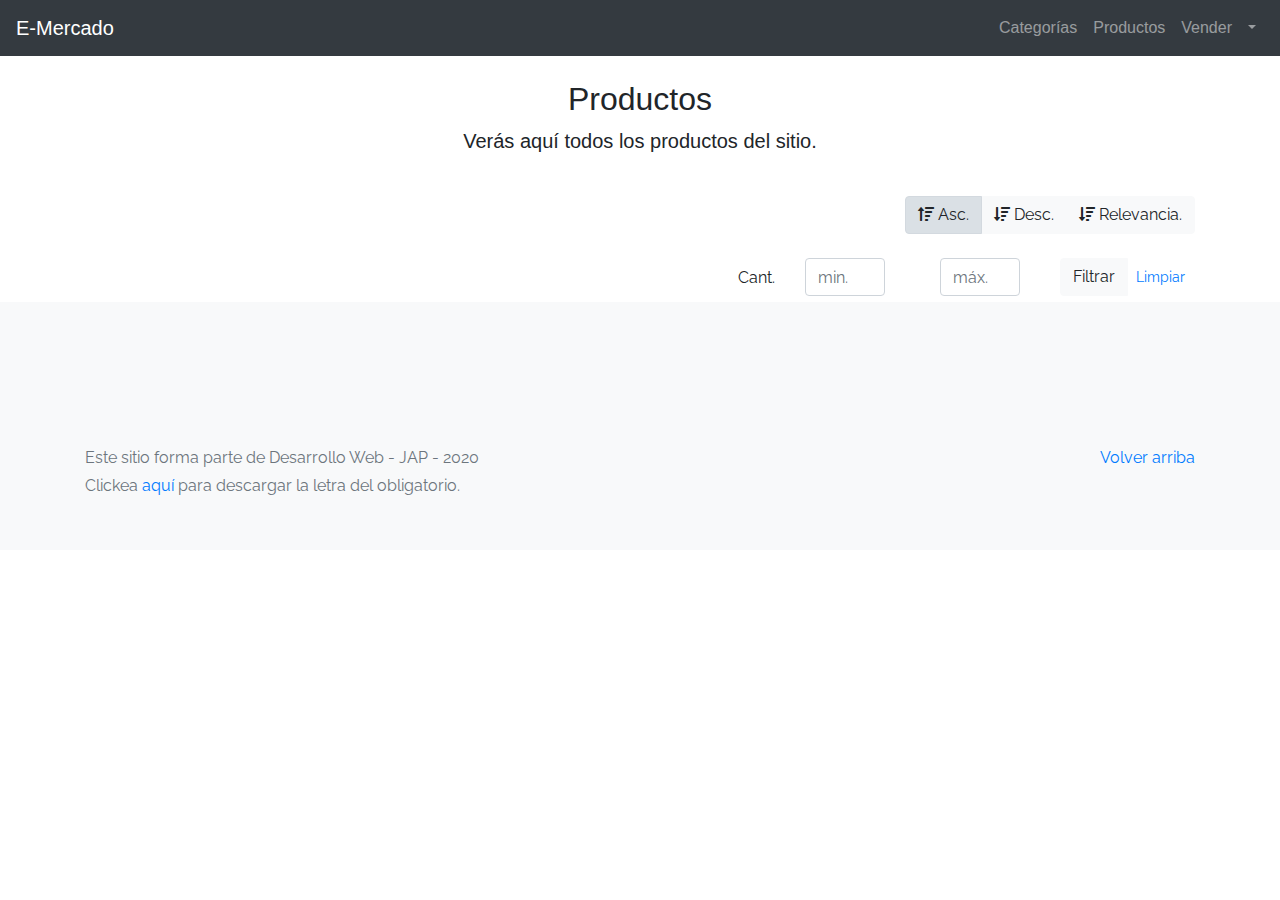
<file: products.html>
<!DOCTYPE html>
<!-- saved from url=(0049)https://getbootstrap.com/docs/4.3/examples/album/ -->
<html lang="en">
  <head>
    <meta http-equiv="Content-Type" content="text/html; charset=UTF-8">
    <meta name="viewport" content="width=device-width, initial-scale=1, shrink-to-fit=no">
    <meta name="description" content="">
    <title>eMercado - Todo lo que busques está aquí</title>

    <link rel="canonical" href="https://getbootstrap.com/docs/4.3/examples/album/">
    <link href="https://fonts.googleapis.com/css?family=Raleway:300,300i,400,400i,700,700i,900,900i" rel="stylesheet">
    <link href="css/font-awesome.min.css" rel="stylesheet">
    <link href="css/bootstrap.min.css" rel="stylesheet">
    <link href="css/styles.css" rel="stylesheet">
  </head>
  <body>

    <nav class="navbar navbar-expand-lg navbar-dark bg-dark justify-content-between">
      <a class="navbar-brand" href="inicio.html">E-Mercado</a>
      <div>
      <button class="navbar-toggler" type="button" data-toggle="collapse" data-target="#navbarSupportedContent" aria-controls="navbarSupportedContent" aria-expanded="false" aria-label="Toggle navigation">
        <span class="navbar-toggler-icon"></span>
      </button>
    
      <div class="collapse navbar-collapse" id="navbarSupportedContent">
        <ul class="navbar-nav mr-auto">
          <li class="nav-item">
            <a class="nav-link"href="categories.html">Categorías</a>
          </li>
          <li class="nav-item">
            <a class="nav-link" href="products.html">Productos</a>
          </li>
          <li class="nav-item">
            <a class="nav-link" href="sell.html">Vender</a>
          </li>
          <li class="nav-item dropdown">
            <a class="nav-link dropdown-toggle" href="#" id="mostrarUsuario" role="button" data-toggle="dropdown" aria-haspopup="true" aria-expanded="false">
              
            </a>
            <div class="dropdown-menu dropdown-menu-right" aria-labelledby="navbarDropdown">
              <a class="dropdown-item" type="button" href="my-profile.html">Mi Perfil</a>
              <a class="dropdown-item" type="button" href="cart.html">Mi carrito</a>
              <a class="dropdown-item" type="button" onclick="cerrar()">Cerrar sesión</a>
            </div>
          </div>
          </li>
        </ul>
      </div>
    </nav>

    <!--<nav class="site-header sticky-top py-1 bg-dark">
      <div class="container d-flex flex-column flex-md-row justify-content-between">
          <a class="py-2 d-none d-md-inline-block" href="inicio.html">Inicio</a>
          <a class="py-2 d-none d-md-inline-block" href="categories.html">Categorías</a>
          <a class="py-2 d-none d-md-inline-block" href="products.html">Productos</a>
          <a class="py-2 d-none d-md-inline-block" href="sell.html">Vender</a>
          <div class="dropdown">
            <a class="btn py-2 d-none d-md-inline-block" style="color: white" id="mostrarUsuario" type="button" data-toggle="dropdown"
          aria-haspopup="true" aria-expanded="false"><i class="far fa-caret-square-down"></i>
        </a>
            <div class="dropdown-menu" aria-labelledby="mostrarUsuario">
              <a class="dropdown-item" type="button" href="my-profile.html">Mi Perfil</a>
              <a class="dropdown-item" type="button" href="cart.html">Mi carrito</a>
              <a class="dropdown-item" type="button" onclick="cerrar()">Cerrar sesión</a>
            </div>
          </div>

      </div>
  </nav>-->

    

    <main role="main">
      <div class="text-center p-4">
        <h2>Productos</h2>
        <p class="lead">Verás aquí todos los productos del sitio.</p>
      </div>
      <div class="container">
          <div class="row">
              <div class="col text-right">
                  <div class="btn-group btn-group-toggle mb-4" data-toggle="buttons">
                      <label class="btn btn-light active" id="sortAsc" >
                          <input type="radio" name="options" autocomplete="off"><i class="fas fa-sort-amount-up mr-1"></i>Asc.
                      </label>
                      <label class="btn btn-light" id="sortDesc" >
                          <input type="radio" name="options" autocomplete="off"><i class="fas fa-sort-amount-down mr-1"></i>Desc.
                      </label>
                      <label class="btn btn-light" id="sortByCount" >
                          <input type="radio" name="options" autocomplete="off"><i class="fas fa-sort-amount-down mr-1"></i>Relevancia.
                      </label>
                  </div>
              </div>
          </div>
          <div class="row justify-content-end">
            <div class="col-md-6"></div>
              <div class="col-md-6 col-sm-12 mb-1 container">
                <div class="row container p-0 m-0">
                  <div class="col">
                    <p class="font-weight-normal text-right my-2">Cant.</p>
                  </div>
                  <div class="col">
                    <input class="form-control" type="number" placeholder="min." id="FilterCountMin">
                  </div>
                  <div class="col">
                    <input class="form-control" type="number" placeholder="máx." id="FilterCountMax">
                  </div>
                  <div class="col-3 p-0">
                    <div class="btn-group" role="group">
                      <button class="btn btn-light btn-block" id="FilterCount">Filtrar</button>
                      <button class="btn btn-link btn-sm" id="clearFilter">Limpiar</button>
                    </div>
                  </div>
                </div>
              </div>
          </div>
          <div class="row">
              <div class="list-group" id="cat-list-container">
              </div>
          </div>
      </div>
  </main>

    <div class="album py-5 bg-light">
                <div class="container">
                  <div class="row" id="productos">
                  </div>
                </div>
              </div>
            </div>
      
  
    <footer class="text-muted bg-light">
      <div class="container">
        <p class="float-right">
          <a href="#">Volver arriba</a>
        </p>
        <p>Este sitio forma parte de Desarrollo Web - JAP - 2020</p>
        <p>Clickea <a target="_blank" href="Letra.pdf">aquí</a> para descargar la letra del obligatorio.</p>
      </div>
    </footer>
    <div id="spinner-wrapper"><div class="lds-ring">
    </div></div>
    <script src="js/jquery-3.4.1.min.js"></script>
    <script src="js/bootstrap.bundle.min.js"></script>
    <script src="js/init.js"></script>
    <script src="js/products.js"></script>
    <script src="js/login.js"></script>
    <script>document.getElementById("mostrarUsuario").innerHTML = localStorage.getItem("loggedEmail")</script>
  </body>
</html>
</file>
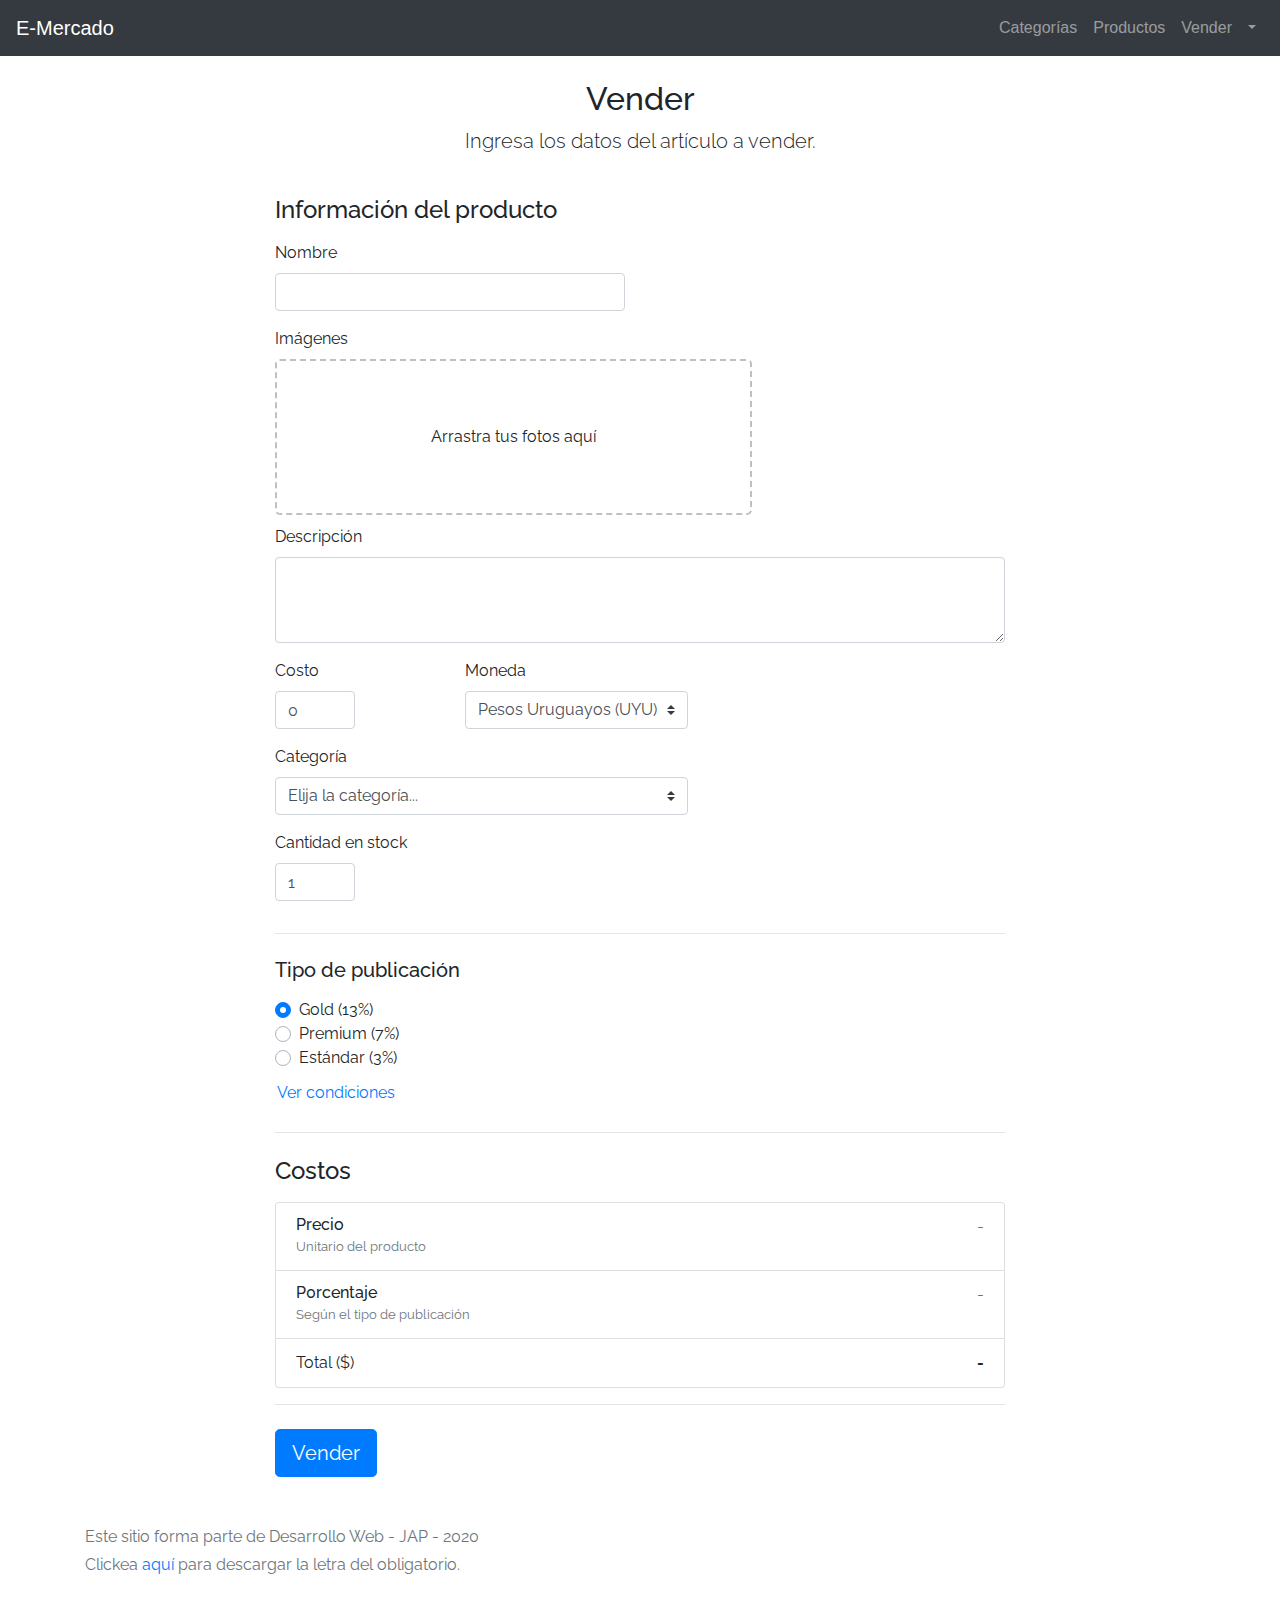
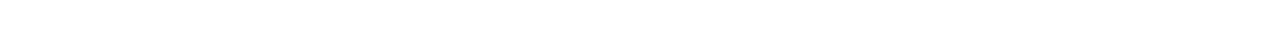
<file: sell.html>
<!DOCTYPE html>
<!-- saved from url=(0049)https://getbootstrap.com/docs/4.3/examples/album/ -->
<html lang="en"><head><meta http-equiv="Content-Type" content="text/html; charset=UTF-8">
    
    <meta name="viewport" content="width=device-width, initial-scale=1, shrink-to-fit=no">
    <meta name="description" content="">
    <title>eMercado - Todo lo que busques está aquí</title>

    <link rel="canonical" href="https://getbootstrap.com/docs/4.3/examples/album/">
    <link href="https://fonts.googleapis.com/css?family=Raleway:300,300i,400,400i,700,700i,900,900i" rel="stylesheet">

    <style>
      .bd-placeholder-img {
        font-size: 1.125rem;
        text-anchor: middle;
        -webkit-user-select: none;
        -moz-user-select: none;
        -ms-user-select: none;
        user-select: none;
      }

      @media (min-width: 768px) {
        .bd-placeholder-img-lg {
          font-size: 3.5rem;
        }
      }
    </style>
    <link href="css/bootstrap.min.css" rel="stylesheet">
    <link href="css/styles.css" rel="stylesheet">
    <link href="css/dropzone.css" rel="stylesheet">
    <link href="css/font-awesome.min.css" rel="stylesheet">
  </head>
  <body>
    

    <nav class="navbar navbar-expand-lg navbar-dark bg-dark justify-content-between">
      <a class="navbar-brand" href="inicio.html">E-Mercado</a>
      <div>
      <button class="navbar-toggler" type="button" data-toggle="collapse" data-target="#navbarSupportedContent" aria-controls="navbarSupportedContent" aria-expanded="false" aria-label="Toggle navigation">
        <span class="navbar-toggler-icon"></span>
      </button>
    
      <div class="collapse navbar-collapse" id="navbarSupportedContent">
        <ul class="navbar-nav mr-auto">
          <li class="nav-item">
            <a class="nav-link"href="categories.html">Categorías</a>
          </li>
          <li class="nav-item">
            <a class="nav-link" href="products.html">Productos</a>
          </li>
          <li class="nav-item">
            <a class="nav-link" href="sell.html">Vender</a>
          </li>
          <li class="nav-item dropdown">
            <a class="nav-link dropdown-toggle" href="#" id="mostrarUsuario" role="button" data-toggle="dropdown" aria-haspopup="true" aria-expanded="false">
              
            </a>
            <div class="dropdown-menu dropdown-menu-right" aria-labelledby="navbarDropdown">
              <a class="dropdown-item" type="button" href="my-profile.html">Mi Perfil</a>
              <a class="dropdown-item" type="button" href="cart.html">Mi carrito</a>
              <a class="dropdown-item" type="button" onclick="cerrar()">Cerrar sesión</a>
            </div>
          </div>
          </li>
        </ul>
      </div>
    </nav>
      <div class="container">
        <div class="text-center p-4">
          <h2>Vender</h2>
          <p class="lead">Ingresa los datos del artículo a vender.</p>
        </div>
        <div class="row justify-content-md-center">
          <div class="col-md-8 order-md-1">
            <h4 class="mb-3">Información del producto</h4>
            <form class="needs-validation" id="sell-info">
              <div class="row">
                <div class="col-md-6 mb-3">
                  <label for="productName">Nombre</label>
                  <input type="text" class="form-control" id="productName" placeholder="" value="" >
                  <div class="invalid-feedback">
                    Ingresa un nombre
                  </div>
                </div>
              </div>
              <div class="row">
                <div class="col-md-8 order-md-1">
                    <label for="zip">Imágenes</label>
                    <div class="needsclick dz-clickable" id="file-upload">
                      <div class="dz-message needsclick">
                        Arrastra tus fotos aquí<br>
                      </div>
                    </div>
                </div>
              </div>
              <div class="row">
                  <div class="col-md-12 mb-3">
                      <label for="productDescription">Descripción</label>
                      <textarea class="form-control" id="productDescription" rows="3"></textarea>
                  </div>
                </div>
              <div class="row">
                <div class="col-md-3 mb-3">
                  <label for="zip">Costo</label>
                  <input type="number" class="form-control" id="productCostInput" placeholder="" required="" value="0" min="0">
                  <div class="invalid-feedback">
                    El costo debe ser mayor que 0.
                  </div>
                </div>
                <div class="col-md-4 mb-3">
                    <label for="state">Moneda</label>
                    <select class="custom-select d-block w-100" id="productCurrency" required="">
                      <option selected>Pesos Uruguayos (UYU)</option>
                      <option>Dólares (USD)</option>
                    </select>
                    <div class="invalid-feedback">
                      Ingresa una categoría válida.
                    </div>
                  </div>
              </div>
              <div class="row">
                  <div class="col-md-7 mb-3">
                  <label for="state">Categoría</label>
                  <select class="custom-select d-block w-100" id="productCategory">
                    <option value="">Elija la categoría...</option>
                    <option>Autos</option>
                    <option>Juguetes</option>
                    <option>Muebles</option>
                    <option>Herramientas</option>
                    <option>Computadoras</option>
                    <option>Vestimenta</option>
                  </select>
                  <div class="invalid-feedback">
                    Por favor ingresa una categoría válida.
                  </div>
                </div>
              </div>
              <div class="row">
                  <div class="col-md-3 mb-3">
                    <label for="productCountInput">Cantidad en stock</label>
                    <input type="number" class="form-control" id="productCountInput" placeholder="" required="" value="1" min="0">
                    <div class="invalid-feedback">
                      La cantidad es requerida.
                    </div>
                  </div>
                </div>
              <hr class="mb-4">
              <h5 class="mb-3">Tipo de publicación</h5>
              <div class="d-block my-3">
                <div class="custom-control custom-radio">
                  <input id="goldradio" name="publicationType" type="radio" class="custom-control-input" checked="" required="">
                  <label class="custom-control-label" for="goldradio">Gold (13%)</label>
                </div>
                <div class="custom-control custom-radio">
                  <input id="premiumradio" name="publicationType" type="radio" class="custom-control-input" required="">
                  <label class="custom-control-label" for="premiumradio">Premium (7%)</label>
                </div>
                <div class="custom-control custom-radio">
                  <input id="standardradio" name="publicationType" type="radio" class="custom-control-input" required="">
                  <label class="custom-control-label" for="standardradio">Estándar (3%)</label>
                </div>
                <div class="row">
                  <button type="button" class="m-1 btn btn-link" data-toggle="modal" data-target="#contidionsModal">Ver condiciones</button>
                </div>
              </div>
              <hr class="mb-4">
              <h4 class="mb-3">Costos</h4>
              <ul class="list-group mb-3">
                  <li class="list-group-item d-flex justify-content-between lh-condensed">
                    <div>
                      <h6 class="my-0">Precio</h6>
                      <small class="text-muted">Unitario del producto</small>
                    </div>
                    <span class="text-muted" id="productCostText">-</span>
                  </li>
                  <li class="list-group-item d-flex justify-content-between lh-condensed">
                    <div>
                      <h6 class="my-0">P0rcentaje</h6>
                      <small class="text-muted">Según el tipo de publicación</small>
                    </div>
                    <span class="text-muted" id="comissionText">-</span>
                  </li>
                  <li class="list-group-item d-flex justify-content-between">
                    <span>Total ($)</span>
                    <strong id="totalCostText">-</strong>
                  </li>
                </ul>
              <hr class="mb-4">
              <button class="btn btn-primary btn-lg" type="submit">Vender</button>
            </form>
          </div>
        </div>
      </div>
      <footer class="text-muted">
        <div class="container">
            <p>Este sitio forma parte de Desarrollo Web - JAP - 2020</p>
            <p>Clickea <a target="_blank" href="Letra.pdf">aquí</a> para descargar la letra del obligatorio.</p>
        </div>
      </footer>
      <div class="alert fade" role="alert" id="alertResult">
          <span id="resultSpan"></span>
          <button type="button" class="close" data-dismiss="alert" aria-label="Close">
              <span aria-hidden="true">&times;</span>
          </button>
      </div>

      <div class="modal fade" tabindex="-1" role="dialog" id="contidionsModal">
        <div class="modal-dialog" role="document">
          <div class="modal-content">
            <div class="modal-header">
              <h5 class="modal-title">Condiciones de publicación</h5>
              <button type="button" class="close" data-dismiss="modal" aria-label="Close">
                <span aria-hidden="true">&times;</span>
              </button>
            </div>
            <div class="modal-body">
              <div class="container">
                  <div class="row">
                      <h5 class="text-warning">Gold (13%)</h5>
                      <p class="muted text-justify">Tu producto se verá de forma promocionada en portada, además de las condiciones de Premium y Estándar.</p>
                  </div>
                  <hr>
                  <div class="row">
                      <h5 class="text-primary">Stándar (7%)</h5>
                      <p class="muted text-justify">Se mostrará el producto en los primeros lugares de resultados de búsqueda, así cómo cuando se ingrese a la categoría que pertenezca.</p>
                  </div>
                  <hr>
                  <div class="row">
                      <h5 class="text-secondary">Estándar (3%)</h5>
                      <p class="muted text-justify">El producto se listará en la categoría correspondiente, así como en los resultados de búsquedas que coincidan con las palabras claves en el nombre.</p>
                  </div>
              </div>
            </div>
            <div class="modal-footer">
              <button type="button" class="btn btn-primary" data-dismiss="modal">Cerrar</button>
            </div>
          </div>
        </div>
      </div>
      <div id="spinner-wrapper"><div class="lds-ring"><div></div><div></div><div></div><div></div></div></div>
      <script src="js/jquery-3.4.1.min.js"></script>
      <script src="js/bootstrap.bundle.min.js"></script>
      <script src="js/dropzone.js"></script>
      <script src="js/init.js"></script>
      <script src="js/sell.js"></script>
      <script src="js/login.js"></script>
      <script>document.getElementById("mostrarUsuario").innerHTML = localStorage.getItem("loggedEmail")</script>
    </body>
</html>
</file>
<file: css/login.css>
body {
    margin: 0;
    padding: 0;
    background: url(../img/cover_back.png) no-repeat;
    background-size: cover;
    font-family: sans-serif;
    height: 100vh;
}


.login-box {
    width: 320px;
    height: 425px;
    border-radius: 20px;
    background-color: rgba(212, 28, 108, 0.6);
    top: 25%;
    left: 70%;
    position: absolute;
    box-sizing: border-box;
    padding: 75px 30px;
}

.login-box .avatar{
    width: 100px;
    height: 100px;
    border-radius: 50%;
    position: absolute;
    top: -50px;
    left: calc(50% - 50px);
}

.login-box h1{
    margin: 0;
    padding: 0 0 20px;
    text-align: center;
    font-size: 22px;
}

.login-box label{
    margin: 0;
    padding: 0;
    font-weight: bold;
    display: block;
}

.login-box input {
    width: 100%;
    margin-bottom: 20px;
}

.login-box p {
    
    position: absolute;
    font-weight: bold;
    margin: 0;
    padding: 0;
    color: darkred;
    text-align: justify;
}

.login-box input[type="text"],
.login-box input[type="password"] {
    border: none;
    border-bottom: 1px solid #fff;
    background: transparent;
    outline: none;
    height: 40px;
    width: 100%;
    font-size: 16px;
}


.login-box input[type="submit"] {
    border: none;
    outline: none;
    height: 40px;
    background: #fff;
    font-size: 18px;
    border-radius: 20px;
}


a {
    
    text-decoration: none;
    font-size: 12px;
    line-height: 20px;
    color: rgb(46, 46, 46);
    
}


.login-box a:hover {
    color: black;
}
</file>
<file: css/styles.css>
.jumbotron, .card-body, .container, .site-header{
    font-family: 'Raleway', serif !important;
}

.jumbotron .display-4{
    font-weight: bold;
}

.jumbotron {
  height: 50vh;
  padding: 5em inherit;
  margin-bottom: 0;
  background-color: #53C0FB;
  background: url('../img/cover_back.png');
  background-size: cover;
  background-position: center;
  background-repeat: no-repeat;
  color: black;
  font-weight: bold;
}

@media (min-width: 768px) {
  .jumbotron {
    padding-top: 6rem;
    padding-bottom: 6rem;
  }
}

.jumbotron p:last-child {
  margin-bottom: 0;
}

.jumbotron-heading {
  font-weight: 300;
}

.jumbotron .container {
  max-width: 40rem;
  background-color: rgba(255, 255, 255, 0.5);
  border-radius: 10px;
  text-shadow: 1px 1px 2px grey;
}

.jumbotron .lead{
  font-size: 38px;
}

footer {
  padding-top: 3rem;
  padding-bottom: 3rem;
}

footer p {
  margin-bottom: .25rem;
}

.site-header a {
  color: white;
  transition: ease-in-out color .15s;
}

.light-text {
  color: white;
}

.site-header .dropdown-menu a {
  color: black;
}

.dropzone{
  border: 2px dashed #0087F7;
  border-radius: 5px;
  background: white;
}

.alert{
  position: fixed;
  top:80px;
  width: 50%;
  left: 50%;
  transform: translate(-50%, 0);
}

.lds-ring {
  display: inline-block;
  position: relative;
  width: 64px;
  height: 64px;
  top:50%;
  left: 50%;
}
.lds-ring div {
  box-sizing: border-box;
  display: block;
  position: absolute;
  width: 51px;
  height: 51px;
  margin: 6px;
  border: 6px solid #fff;
  border-radius: 50%;
  animation: lds-ring 1.2s cubic-bezier(0.5, 0, 0.5, 1) infinite;
  border-color: #fff transparent transparent transparent;
}
.lds-ring div:nth-child(1) {
  animation-delay: -0.45s;
}
.lds-ring div:nth-child(2) {
  animation-delay: -0.3s;
}
.lds-ring div:nth-child(3) {
  animation-delay: -0.15s;
}
@keyframes lds-ring {
  0% {
    transform: rotate(0deg);
  }
  100% {
    transform: rotate(360deg);
  }
}

#spinner-wrapper{
  position: fixed;
  background-color: rgba(0,0,0,0.5);
  width:100%;
  height: 100%;
  top:0;
  left:0;
  z-index: 1021;
  display: none;
}

a.custom-card,
a.custom-card:hover {
  color: inherit;
  text-decoration: inherit;
}

.checked {
  color: orange;
}

#flechita {
  color: white;
}

#relaciona2 .card {
  height: 400px;
}

.precioTotal {
  text-align: right;
  font-size: 26px;
  font-weight: bold;
}

.preciox {
  text-align: right;
  font-Size: 26px;
}

input[type=number]{
  width: 80px;
} 

.rojo {
  color: red;
  font-weight: bold;
}

.con-exito {
  color: #155724;
  background-color: #d4edda;
  border-color: #c3e6cb;
}

.imgRedonda {
  width:200px;
  height:200px;
  border-radius:150px;
}
</file>
<file: css/dropzone.css>
/*
 * The MIT License
 * Copyright (c) 2012 Matias Meno <m@tias.me>
 */
.dropzone, .dropzone * {
  box-sizing: border-box; }

.dropzone {
  position: relative; }
  .dropzone .dz-preview {
    position: relative;
    display: inline-block;
    width: 120px;
    margin: 0.5em; }
    .dropzone .dz-preview .dz-progress {
      display: block;
      height: 15px;
      border: 1px solid #aaa; }
      .dropzone .dz-preview .dz-progress .dz-upload {
        display: block;
        height: 100%;
        width: 0;
        background: green; }
    .dropzone .dz-preview .dz-error-message {
      color: red;
      display: none; }
    .dropzone .dz-preview.dz-error .dz-error-message, .dropzone .dz-preview.dz-error .dz-error-mark {
      display: block; }
    .dropzone .dz-preview.dz-success .dz-success-mark {
      display: block; }
    .dropzone .dz-preview .dz-error-mark, .dropzone .dz-preview .dz-success-mark {
      position: absolute;
      display: none;
      left: 30px;
      top: 30px;
      width: 54px;
      height: 58px;
      left: 50%;
      margin-left: -27px; }

@-webkit-keyframes passing-through {
  0% {
    opacity: 0;
    -webkit-transform: translateY(40px);
    -moz-transform: translateY(40px);
    -ms-transform: translateY(40px);
    -o-transform: translateY(40px);
    transform: translateY(40px); }
  30%, 70% {
    opacity: 1;
    -webkit-transform: translateY(0px);
    -moz-transform: translateY(0px);
    -ms-transform: translateY(0px);
    -o-transform: translateY(0px);
    transform: translateY(0px); }
  100% {
    opacity: 0;
    -webkit-transform: translateY(-40px);
    -moz-transform: translateY(-40px);
    -ms-transform: translateY(-40px);
    -o-transform: translateY(-40px);
    transform: translateY(-40px); } }
@-moz-keyframes passing-through {
  0% {
    opacity: 0;
    -webkit-transform: translateY(40px);
    -moz-transform: translateY(40px);
    -ms-transform: translateY(40px);
    -o-transform: translateY(40px);
    transform: translateY(40px); }
  30%, 70% {
    opacity: 1;
    -webkit-transform: translateY(0px);
    -moz-transform: translateY(0px);
    -ms-transform: translateY(0px);
    -o-transform: translateY(0px);
    transform: translateY(0px); }
  100% {
    opacity: 0;
    -webkit-transform: translateY(-40px);
    -moz-transform: translateY(-40px);
    -ms-transform: translateY(-40px);
    -o-transform: translateY(-40px);
    transform: translateY(-40px); } }
@keyframes passing-through {
  0% {
    opacity: 0;
    -webkit-transform: translateY(40px);
    -moz-transform: translateY(40px);
    -ms-transform: translateY(40px);
    -o-transform: translateY(40px);
    transform: translateY(40px); }
  30%, 70% {
    opacity: 1;
    -webkit-transform: translateY(0px);
    -moz-transform: translateY(0px);
    -ms-transform: translateY(0px);
    -o-transform: translateY(0px);
    transform: translateY(0px); }
  100% {
    opacity: 0;
    -webkit-transform: translateY(-40px);
    -moz-transform: translateY(-40px);
    -ms-transform: translateY(-40px);
    -o-transform: translateY(-40px);
    transform: translateY(-40px); } }
@-webkit-keyframes slide-in {
  0% {
    opacity: 0;
    -webkit-transform: translateY(40px);
    -moz-transform: translateY(40px);
    -ms-transform: translateY(40px);
    -o-transform: translateY(40px);
    transform: translateY(40px); }
  30% {
    opacity: 1;
    -webkit-transform: translateY(0px);
    -moz-transform: translateY(0px);
    -ms-transform: translateY(0px);
    -o-transform: translateY(0px);
    transform: translateY(0px); } }
@-moz-keyframes slide-in {
  0% {
    opacity: 0;
    -webkit-transform: translateY(40px);
    -moz-transform: translateY(40px);
    -ms-transform: translateY(40px);
    -o-transform: translateY(40px);
    transform: translateY(40px); }
  30% {
    opacity: 1;
    -webkit-transform: translateY(0px);
    -moz-transform: translateY(0px);
    -ms-transform: translateY(0px);
    -o-transform: translateY(0px);
    transform: translateY(0px); } }
@keyframes slide-in {
  0% {
    opacity: 0;
    -webkit-transform: translateY(40px);
    -moz-transform: translateY(40px);
    -ms-transform: translateY(40px);
    -o-transform: translateY(40px);
    transform: translateY(40px); }
  30% {
    opacity: 1;
    -webkit-transform: translateY(0px);
    -moz-transform: translateY(0px);
    -ms-transform: translateY(0px);
    -o-transform: translateY(0px);
    transform: translateY(0px); } }
@-webkit-keyframes pulse {
  0% {
    -webkit-transform: scale(1);
    -moz-transform: scale(1);
    -ms-transform: scale(1);
    -o-transform: scale(1);
    transform: scale(1); }
  10% {
    -webkit-transform: scale(1.1);
    -moz-transform: scale(1.1);
    -ms-transform: scale(1.1);
    -o-transform: scale(1.1);
    transform: scale(1.1); }
  20% {
    -webkit-transform: scale(1);
    -moz-transform: scale(1);
    -ms-transform: scale(1);
    -o-transform: scale(1);
    transform: scale(1); } }
@-moz-keyframes pulse {
  0% {
    -webkit-transform: scale(1);
    -moz-transform: scale(1);
    -ms-transform: scale(1);
    -o-transform: scale(1);
    transform: scale(1); }
  10% {
    -webkit-transform: scale(1.1);
    -moz-transform: scale(1.1);
    -ms-transform: scale(1.1);
    -o-transform: scale(1.1);
    transform: scale(1.1); }
  20% {
    -webkit-transform: scale(1);
    -moz-transform: scale(1);
    -ms-transform: scale(1);
    -o-transform: scale(1);
    transform: scale(1); } }
@keyframes pulse {
  0% {
    -webkit-transform: scale(1);
    -moz-transform: scale(1);
    -ms-transform: scale(1);
    -o-transform: scale(1);
    transform: scale(1); }
  10% {
    -webkit-transform: scale(1.1);
    -moz-transform: scale(1.1);
    -ms-transform: scale(1.1);
    -o-transform: scale(1.1);
    transform: scale(1.1); }
  20% {
    -webkit-transform: scale(1);
    -moz-transform: scale(1);
    -ms-transform: scale(1);
    -o-transform: scale(1);
    transform: scale(1); } }
#file-upload, #file-upload * {
  box-sizing: border-box; }

#file-upload {
  min-height: 150px;
  border: 2px dashed silver;
  border-radius: 5px;
  background: white;
margin-bottom: 10px;}
  #file-upload.dz-clickable {
    cursor: pointer; }
    #file-upload.dz-clickable * {
      cursor: default; }
    #file-upload.dz-clickable .dz-message, #file-upload.dz-clickable .dz-message * {
      cursor: pointer; }
  #file-upload.dz-started .dz-message {
    display: none; }
  #file-upload.dz-drag-hover {
    border-style: solid; }
    #file-upload.dz-drag-hover .dz-message {
      opacity: 0.5; }
  #file-upload .dz-message {
    text-align: center;
    margin: 4em 0; }
  #file-upload .dz-preview {
    position: relative;
    display: inline-block;
    vertical-align: top;
    margin: 16px;
    min-height: 100px; }
    #file-upload .dz-preview:hover {
      z-index: 1000; }
      #file-upload .dz-preview:hover .dz-details {
        opacity: 1; }
    #file-upload .dz-preview.dz-file-preview .dz-image {
      border-radius: 20px;
      background: #999;
      background: linear-gradient(to bottom, #eee, #ddd); }
    #file-upload .dz-preview.dz-file-preview .dz-details {
      opacity: 1; }
    #file-upload .dz-preview.dz-image-preview {
      background: white; }
      #file-upload .dz-preview.dz-image-preview .dz-details {
        -webkit-transition: opacity 0.2s linear;
        -moz-transition: opacity 0.2s linear;
        -ms-transition: opacity 0.2s linear;
        -o-transition: opacity 0.2s linear;
        transition: opacity 0.2s linear; }
    #file-upload .dz-preview .dz-remove {
      font-size: 14px;
      text-align: center;
      display: block;
      cursor: pointer;
      border: none; }
      #file-upload .dz-preview .dz-remove:hover {
        text-decoration: underline; }
    #file-upload .dz-preview:hover .dz-details {
      opacity: 1; }
    #file-upload .dz-preview .dz-details {
      z-index: 20;
      position: absolute;
      top: 0;
      left: 0;
      opacity: 0;
      font-size: 13px;
      min-width: 100%;
      max-width: 100%;
      padding: 2em 1em;
      text-align: center;
      color: rgba(0, 0, 0, 0.9);
      line-height: 150%; }
      #file-upload .dz-preview .dz-details .dz-size {
        margin-bottom: 1em;
        font-size: 16px; }
      #file-upload .dz-preview .dz-details .dz-filename {
        white-space: nowrap; }
        #file-upload .dz-preview .dz-details .dz-filename:hover span {
          border: 1px solid rgba(200, 200, 200, 0.8);
          background-color: rgba(255, 255, 255, 0.8); }
        #file-upload .dz-preview .dz-details .dz-filename:not(:hover) {
          overflow: hidden;
          text-overflow: ellipsis; }
          #file-upload .dz-preview .dz-details .dz-filename:not(:hover) span {
            border: 1px solid transparent; }
      #file-upload .dz-preview .dz-details .dz-filename span, #file-upload .dz-preview .dz-details .dz-size span {
        background-color: rgba(255, 255, 255, 0.4);
        padding: 0 0.4em;
        border-radius: 3px; }
    #file-upload .dz-preview:hover .dz-image img {
      -webkit-transform: scale(1.05, 1.05);
      -moz-transform: scale(1.05, 1.05);
      -ms-transform: scale(1.05, 1.05);
      -o-transform: scale(1.05, 1.05);
      transform: scale(1.05, 1.05);
      -webkit-filter: blur(8px);
      filter: blur(8px); }
    #file-upload .dz-preview .dz-image {
      border-radius: 20px;
      overflow: hidden;
      width: 120px;
      height: 120px;
      position: relative;
      display: block;
      z-index: 10; }
      #file-upload .dz-preview .dz-image img {
        display: block; }
    #file-upload .dz-preview.dz-success .dz-success-mark {
      -webkit-animation: passing-through 3s cubic-bezier(0.77, 0, 0.175, 1);
      -moz-animation: passing-through 3s cubic-bezier(0.77, 0, 0.175, 1);
      -ms-animation: passing-through 3s cubic-bezier(0.77, 0, 0.175, 1);
      -o-animation: passing-through 3s cubic-bezier(0.77, 0, 0.175, 1);
      animation: passing-through 3s cubic-bezier(0.77, 0, 0.175, 1); }
    #file-upload .dz-preview.dz-error .dz-error-mark {
      opacity: 1;
      -webkit-animation: slide-in 3s cubic-bezier(0.77, 0, 0.175, 1);
      -moz-animation: slide-in 3s cubic-bezier(0.77, 0, 0.175, 1);
      -ms-animation: slide-in 3s cubic-bezier(0.77, 0, 0.175, 1);
      -o-animation: slide-in 3s cubic-bezier(0.77, 0, 0.175, 1);
      animation: slide-in 3s cubic-bezier(0.77, 0, 0.175, 1); }
    #file-upload .dz-preview .dz-success-mark, #file-upload .dz-preview .dz-error-mark {
      pointer-events: none;
      opacity: 0;
      z-index: 500;
      position: absolute;
      display: block;
      top: 50%;
      left: 50%;
      margin-left: -27px;
      margin-top: -27px; }
      #file-upload .dz-preview .dz-success-mark svg, #file-upload .dz-preview .dz-error-mark svg {
        display: block;
        width: 54px;
        height: 54px; }
    #file-upload .dz-preview.dz-processing .dz-progress {
      opacity: 1;
      -webkit-transition: all 0.2s linear;
      -moz-transition: all 0.2s linear;
      -ms-transition: all 0.2s linear;
      -o-transition: all 0.2s linear;
      transition: all 0.2s linear; }
    #file-upload .dz-preview.dz-complete .dz-progress {
      opacity: 0;
      -webkit-transition: opacity 0.4s ease-in;
      -moz-transition: opacity 0.4s ease-in;
      -ms-transition: opacity 0.4s ease-in;
      -o-transition: opacity 0.4s ease-in;
      transition: opacity 0.4s ease-in; }
    #file-upload .dz-preview:not(.dz-processing) .dz-progress {
      -webkit-animation: pulse 6s ease infinite;
      -moz-animation: pulse 6s ease infinite;
      -ms-animation: pulse 6s ease infinite;
      -o-animation: pulse 6s ease infinite;
      animation: pulse 6s ease infinite; }
    #file-upload .dz-preview .dz-progress {
      opacity: 1;
      z-index: 1000;
      pointer-events: none;
      position: absolute;
      height: 16px;
      left: 50%;
      top: 50%;
      margin-top: -8px;
      width: 80px;
      margin-left: -40px;
      background: rgba(255, 255, 255, 0.9);
      -webkit-transform: scale(1);
      border-radius: 8px;
      overflow: hidden; }
      #file-upload .dz-preview .dz-progress .dz-upload {
        background: #333;
        background: linear-gradient(to bottom, #666, #444);
        position: absolute;
        top: 0;
        left: 0;
        bottom: 0;
        width: 0;
        -webkit-transition: width 300ms ease-in-out;
        -moz-transition: width 300ms ease-in-out;
        -ms-transition: width 300ms ease-in-out;
        -o-transition: width 300ms ease-in-out;
        transition: width 300ms ease-in-out; }
    #file-upload .dz-preview.dz-error .dz-error-message {
      display: block; }
    #file-upload .dz-preview.dz-error:hover .dz-error-message {
      opacity: 1;
      pointer-events: auto; }
    #file-upload .dz-preview .dz-error-message {
      pointer-events: none;
      z-index: 1000;
      position: absolute;
      display: block;
      display: none;
      opacity: 0;
      -webkit-transition: opacity 0.3s ease;
      -moz-transition: opacity 0.3s ease;
      -ms-transition: opacity 0.3s ease;
      -o-transition: opacity 0.3s ease;
      transition: opacity 0.3s ease;
      border-radius: 8px;
      font-size: 13px;
      top: 130px;
      left: -10px;
      width: 140px;
      background: #be2626;
      background: linear-gradient(to bottom, #be2626, #a92222);
      padding: 0.5em 1.2em;
      color: white; }
      #file-upload .dz-preview .dz-error-message:after {
        content: '';
        position: absolute;
        top: -6px;
        left: 64px;
        width: 0;
        height: 0;
        border-left: 6px solid transparent;
        border-right: 6px solid transparent;
        border-bottom: 6px solid #be2626; }

#file-upload .dz-preview.dz-error .dz-error-message, #file-upload .dz-preview.dz-error .dz-error-mark{
  display: none;
}
</file>
<file: css/comentarios.css>
#cajacomentarios {
    width: 60%;
    height: 90px;
    outline: none;
}

#botón {
    width: 80px;
    height: 40px;
    background-color: #212529;
    color: white;
    outline: none;
    font-size: 22px;
}

.puntuacion {
    position: relative;
    overflow: hidden;
    display: inline-block;
}

.puntuacion input {
    position: absolute;
    top: -100px;
}


.puntuacion label {
    float: right;
    color: #c1b8b8;
    font-size: 30px;
}

.puntuacion label:hover,
.puntuacion label:hover~label,
.puntuacion input:checked~label {
    color: orange;
}
</file>
<file: css/puntuacion.css>
.fas {
    color: orange;
}

.far {
    color: #c1b8b8;
}

.estrellitas {
    text-align: right;
}
</file>
